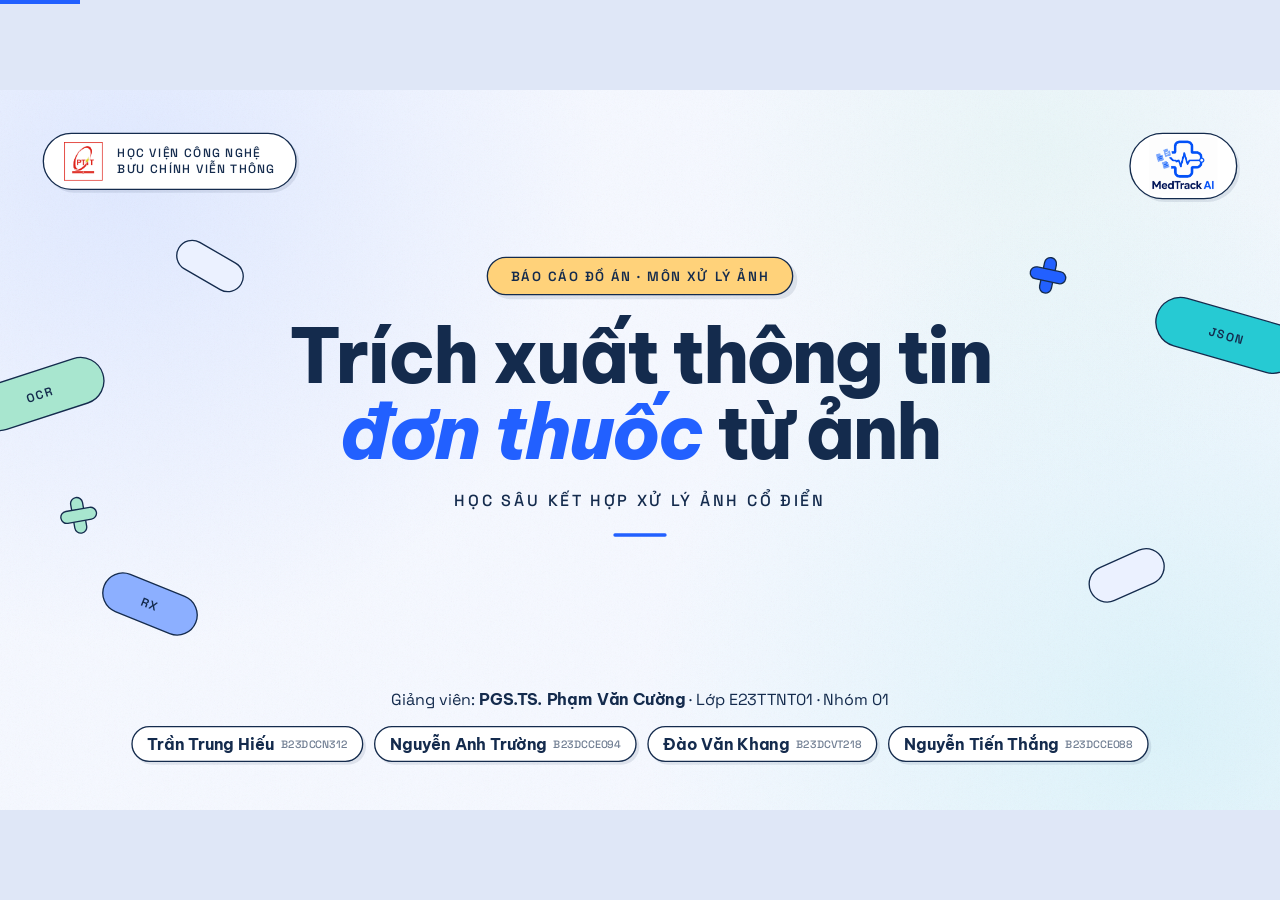
<file: slides/index.html>
<!doctype html>
<html lang="vi">
<head>
<meta charset="utf-8">
<meta name="viewport" content="width=device-width, initial-scale=1">
<title>Trích xuất thông tin đơn thuốc từ ảnh</title>
<!--
  CÁCH DÙNG (Chrome / Edge):
    →  Space  PageDown  cuộn chuột  vuốt : slide sau        ←  PageUp : slide trước
    Home / End : slide đầu / cuối        F : toàn màn hình
    N : bật/tắt ghi chú người nói       E : chế độ sửa chữ (Ctrl+S tải file HTML đã sửa)
  XUẤT PDF: Ctrl+P → Lưu thành PDF, Khổ giấy: tùy chỉnh 1920×1080 hoặc A4 ngang, Lề: Không, bật "Đồ họa nền".
  ĐỔI MÀU: sửa biến trong :root.   ĐỔI FONT: font nhúng sẵn trong fonts/ (chạy được khi không có mạng).
  Phong cách: MedTrack Capsule (figure/FRAME.md). Số liệu: report/latex/result/ (176 ảnh kiểm tra).
-->
<link rel="stylesheet" href="fonts/fonts.css">
<style>
/* ===========================================
   THEME — MedTrack Capsule (figure/FRAME.md)
   Change these to change the whole look.
   =========================================== */
:root{
  --stage-bg:#dfe7f7;           /* letterbox around the stage */
  --slide-bg:#F5F8FF;           /* canvas: hospital-clean blue-white */
  --ink:#142B4D;                /* navy: all type + 2px outlines */
  --white:#FFFFFF;
  --blue:#2260FF;               /* lead accent: stat numerals, key bars */
  --teal:#26CAD3; --dteal:#008588; --mint:#A8E6CF;
  --sky:#8CAFFF; --ice:#EBF1FF;
  --amber:#FFD27A;              /* single warm note per slide */
  --peach:#FFB4A2;
  --muted:#5b6b85;
  --shadow:rgba(20,43,77,.10);
  --line:2px solid var(--ink);
  --f-display:'Be Vietnam Pro',sans-serif;
  --f-body:'Space Grotesk',sans-serif;
  --f-mono:'JetBrains Mono',monospace;
  --pad:120px;
  --ease:cubic-bezier(.16,1,.3,1);
}

/* ===========================================
   BASE
   =========================================== */
*{margin:0;padding:0;box-sizing:border-box}

/* --- viewport-base.css (frontend-slides, mandatory) --- */
html,body{width:100%;height:100%;margin:0;overflow:hidden;background:var(--stage-bg,#000)}
.deck-viewport{position:fixed;inset:0;overflow:hidden;background:var(--stage-bg,#000)}
.deck-stage{position:absolute;left:0;top:0;width:1920px;height:1080px;overflow:hidden;transform-origin:0 0;background:var(--slide-bg,#fff)}
.slide{position:absolute;inset:0;width:1920px;height:1080px;overflow:hidden;display:block;visibility:hidden;opacity:0;pointer-events:none;background:var(--slide-bg,#fff)}
.slide.active,.slide.visible{visibility:visible;opacity:1;pointer-events:auto;z-index:1}
img,video,canvas,svg{max-width:100%;max-height:100%}
.deck-controls{position:fixed;left:50%;bottom:22px;transform:translateX(-50%);z-index:1000}
@media print{
  html,body{width:1920px;height:auto;overflow:visible;background:#fff}
  .deck-viewport{position:static;overflow:visible;background:#fff}
  .deck-stage{position:static;width:auto;height:auto;transform:none!important;background:none}
  .slide{position:relative;display:block!important;visibility:visible!important;opacity:1!important;pointer-events:auto!important;width:1920px;height:1080px;break-after:page;page-break-after:always}
  .slide:last-child{break-after:auto;page-break-after:auto}
  .deck-controls{display:none!important}
}
@media (prefers-reduced-motion:reduce){*,*::before,*::after{animation-duration:.01ms!important;transition-duration:.2s!important}}
/* --- end viewport-base.css --- */

body{font-family:var(--f-body);color:var(--ink);-webkit-font-smoothing:antialiased}
b,strong{font-weight:700}

/* ===========================================
   ATMOSPHERE — glows + grain on every slide
   =========================================== */
.slide::before{content:"";position:absolute;inset:0;pointer-events:none;background:
  radial-gradient(circle at 10% 12%,rgba(34,96,255,.10),transparent 36%),
  radial-gradient(circle at 92% 88%,rgba(38,202,211,.12),transparent 40%),
  radial-gradient(circle at 82% 8%,rgba(168,230,207,.16),transparent 28%)}
.slide::after{content:"";position:absolute;inset:0;pointer-events:none;opacity:.045;background-image:url("data:image/svg+xml,%3Csvg xmlns='http://www.w3.org/2000/svg' width='160' height='160'%3E%3Cfilter id='n'%3E%3CfeTurbulence baseFrequency='.9' numOctaves='2' stitchTiles='stitch'/%3E%3C/filter%3E%3Crect width='100%25' height='100%25' filter='url(%23n)'/%3E%3C/svg%3E")}
.slide>*{z-index:1}

/* ===========================================
   SLIDE HEADER + CHROME (content slides)
   =========================================== */
.head{position:absolute;left:var(--pad);right:var(--pad);top:76px}
.tag{display:inline-flex;align-items:center;gap:12px;padding:10px 24px;border:var(--line);border-radius:9999px;background:var(--ice);font:600 18px var(--f-body);letter-spacing:.14em;text-transform:uppercase}
.tag .n{font-family:var(--f-display);font-weight:800;letter-spacing:0}
h2{margin-top:22px;font:700 68px/1.06 var(--f-display);letter-spacing:-.02em}
.lead{margin-top:18px;font:400 30px/1.4 var(--f-body);color:var(--muted);max-width:1500px}
.foot{position:absolute;left:var(--pad);right:var(--pad);bottom:40px;display:flex;justify-content:space-between;align-items:center;font:500 16px var(--f-body);letter-spacing:.12em;text-transform:uppercase;color:var(--muted)}
.foot .pg{font-family:var(--f-display);font-weight:700;letter-spacing:0;font-size:20px;color:var(--ink)}
.foot .src{text-transform:none;letter-spacing:.02em}

/* ===========================================
   COMPONENTS — every container is a pill
   =========================================== */
.card{position:absolute;background:var(--white);border:var(--line);border-radius:32px;box-shadow:8px 8px 0 var(--shadow);padding:36px 40px}
.card h3{font:700 36px/1.15 var(--f-display);letter-spacing:-.01em}
.card .k{display:inline-block;margin-bottom:16px;padding:6px 16px;border:var(--line);border-radius:9999px;font:600 15px var(--f-body);letter-spacing:.12em;text-transform:uppercase}
.card ul{list-style:none;margin-top:20px}
.card li{position:relative;padding-left:30px;font:400 27px/1.42 var(--f-body);margin-top:10px}
.card li::before{content:"";position:absolute;left:0;top:15px;width:14px;height:8px;border-radius:9999px;background:var(--blue)}
.card p{font:400 27px/1.45 var(--f-body);margin-top:14px}
.icon{display:inline-flex;align-items:center;justify-content:center;width:60px;height:60px;border:var(--line);border-radius:50%;font:800 26px var(--f-display);margin-right:18px;vertical-align:middle;flex:none}
.chip{display:inline-flex;align-items:center;gap:10px;padding:10px 22px;border:var(--line);border-radius:9999px;background:var(--white);font:500 24px var(--f-body);white-space:nowrap}
.stat{position:absolute;background:var(--white);border:var(--line);border-radius:32px;box-shadow:6px 6px 0 var(--shadow);padding:36px 40px 34px}
.stat .v{font:800 92px/1 var(--f-display);letter-spacing:-.03em;color:var(--blue)}
.stat .bar{width:40px;height:6px;border-radius:9999px;background:var(--blue);margin:22px 0 18px}
.stat .l{font:500 26px/1.35 var(--f-body)}
.stat .s{margin-top:12px;font:400 18px/1.4 var(--f-body);color:var(--muted)}
.frame{position:absolute;background:var(--white);border:var(--line);border-radius:32px;box-shadow:12px 12px 0 var(--shadow);overflow:hidden}
.frame img{display:block}
.mono{font-family:var(--f-mono)}
.hl{display:inline-block;padding:2px 18px 4px;margin:0 4px;border:var(--line);border-radius:9999px;background:var(--mint);line-height:1.2}

/* bars: pill-shaped track + fill */
.track{position:relative;height:40px;border:var(--line);border-radius:9999px;background:var(--slide-bg);overflow:hidden}
.fill{position:absolute;left:0;top:0;bottom:0;width:0;border-right:var(--line);border-radius:9999px;background:var(--c,var(--sky));transition:width 1s var(--ease) .3s}
.slide.visible .fill{width:var(--w)}
.mark{position:absolute;top:-2px;bottom:-2px;width:0;border-left:3px dashed var(--ink);left:var(--m)}
.brow{display:grid;align-items:center;gap:24px}
.brow .nm{font:500 25px/1.25 var(--f-body)}
.brow .val{font:800 34px var(--f-display);letter-spacing:-.02em;text-align:right}

/* floating decorative pills (cover + closing only, flat, no shadow) */
.fp{position:absolute;border:var(--line);border-radius:9999px;font:600 18px var(--f-body);letter-spacing:.12em;display:flex;align-items:center;justify-content:center;transform:rotate(var(--rot,0))}
.cross{position:absolute;width:56px;height:56px;transform:rotate(var(--rot,0))}
.cross::before,.cross::after{content:"";position:absolute;background:var(--c);border:var(--line);border-radius:9999px}
.cross::before{left:18px;top:0;width:16px;height:52px}.cross::after{top:18px;left:0;height:16px;width:52px}

/* ===========================================
   ANIMATION — reveal on .visible, staggered
   =========================================== */
.reveal{opacity:0;transform:translateY(24px);transition:opacity .6s var(--ease),transform .6s var(--ease)}
.slide.visible .reveal{opacity:1;transform:none}
.slide.visible .reveal.d1{transition-delay:.08s}.slide.visible .reveal.d2{transition-delay:.18s}
.slide.visible .reveal.d3{transition-delay:.28s}.slide.visible .reveal.d4{transition-delay:.38s}
.slide.visible .reveal.d5{transition-delay:.48s}.slide.visible .reveal.d6{transition-delay:.58s}
.pop{opacity:0;transform:rotate(var(--rot,0)) scale(.6);transition:opacity .5s,transform .6s cubic-bezier(.3,1.4,.5,1)}
.slide.visible .pop{opacity:1;transform:rotate(var(--rot,0)) scale(1);transition-delay:.3s}
@page{size:1920px 1080px;margin:0}
@media print{html,body{-webkit-print-color-adjust:exact;print-color-adjust:exact}.slide::before{z-index:0}.slide::after{display:none}}
@media print{.reveal,.pop{opacity:1!important;transform:rotate(var(--rot,0))!important}.fill{width:var(--w)!important;transition:none}}

/* ===========================================
   SPEAKER NOTES, PROGRESS, EDIT (outside stage)
   =========================================== */
aside.notes{display:none}
.progress{position:fixed;left:0;top:0;height:4px;background:var(--blue);z-index:1001;transition:width .4s var(--ease)}
.notes-panel{position:fixed;left:24px;right:24px;bottom:24px;max-height:38vh;overflow:auto;z-index:1002;display:none;padding:22px 28px;border:var(--line);border-radius:24px;background:rgba(255,255,255,.97);box-shadow:6px 6px 0 var(--shadow);font:400 19px/1.55 var(--f-body);color:var(--ink)}
.notes-panel.show{display:block}
.notes-panel .t{font:600 13px var(--f-body);letter-spacing:.14em;text-transform:uppercase;color:var(--muted);margin-bottom:8px}
.edit-hotzone{position:fixed;top:0;left:0;width:80px;height:80px;z-index:10000;cursor:pointer}
.edit-toggle{position:fixed;top:16px;left:16px;z-index:10001;padding:10px 18px;border:var(--line);border-radius:9999px;background:var(--amber);font:600 15px var(--f-body);cursor:pointer;opacity:0;pointer-events:none;transition:opacity .3s}
.edit-toggle.show,.edit-toggle.active{opacity:1;pointer-events:auto}
[contenteditable="true"]{outline:2px dashed rgba(34,96,255,.5);outline-offset:4px}
@media print{.progress,.notes-panel,.edit-hotzone,.edit-toggle{display:none!important}}
</style>
</head>
<body>
<div class="deck-viewport">
<main class="deck-stage" id="deckStage">

<!-- ============================================================
     01 · COVER
     ============================================================ -->
<section class="slide" data-title="Bìa">
  <div class="fp pop" style="left:-40px;top:420px;width:200px;height:72px;background:var(--mint);--rot:-18deg">OCR</div>
  <div class="fp pop" style="left:150px;top:740px;width:150px;height:62px;background:var(--sky);--rot:22deg">RX</div>
  <div class="fp pop" style="right:-30px;top:330px;width:220px;height:76px;background:var(--teal);--rot:16deg">JSON</div>
  <div class="fp pop" style="right:170px;top:700px;width:120px;height:56px;background:var(--ice);--rot:-24deg"></div>
  <div class="fp pop" style="left:260px;top:240px;width:110px;height:48px;background:var(--ice);--rot:30deg"></div>
  <div class="cross pop" style="--c:var(--blue);right:320px;top:250px;--rot:12deg"></div>
  <div class="cross pop" style="--c:var(--mint);left:90px;top:610px;--rot:-10deg"></div>

  <div class="reveal d1" style="position:absolute;left:64px;top:64px;display:flex;align-items:center;gap:22px;padding:12px 30px;border:var(--line);border-radius:9999px;background:#fff;box-shadow:4px 4px 0 var(--shadow)">
    <img src="img/logo_ptit.png" alt="PTIT" style="height:58px">
    <span style="font:500 18px/1.35 var(--f-body);letter-spacing:.1em;text-transform:uppercase">Học viện Công nghệ<br>Bưu chính Viễn thông</span>
  </div>
  <div class="reveal d1" style="position:absolute;right:64px;top:64px;padding:6px 28px;border:var(--line);border-radius:9999px;background:#fff;box-shadow:4px 4px 0 var(--shadow)">
    <img src="img/logo_medtrack.png" alt="MedTrack AI" style="height:84px;display:block">
  </div>

  <div style="position:absolute;left:0;right:0;top:250px;text-align:center">
    <div class="reveal d2"><span class="tag" style="background:var(--amber);box-shadow:6px 6px 0 var(--shadow);padding:14px 34px;font-size:20px">Báo cáo đồ án · Môn Xử lý ảnh</span></div>
    <h1 class="reveal d3" style="margin:34px auto 0;font:800 112px/1.02 var(--f-display);letter-spacing:-.03em">Trích xuất thông tin<br><em style="font-style:italic;color:var(--blue)">đơn thuốc</em> từ ảnh</h1>
    <div class="reveal d4" style="margin-top:30px;font:500 24px var(--f-body);letter-spacing:.18em;text-transform:uppercase">Học sâu kết hợp xử lý ảnh cổ điển</div>
    <div class="reveal d4" style="width:80px;height:5px;border-radius:9999px;background:var(--blue);margin:34px auto 0"></div>
  </div>

  <div class="reveal d5" style="position:absolute;left:0;right:0;bottom:150px;text-align:center;font-size:24px">Giảng viên: <b style="font-family:var(--f-display)">PGS.TS. Phạm Văn Cường</b> · Lớp E23TTNT01 · Nhóm 01</div>
  <div class="reveal d6" style="position:absolute;left:0;right:0;bottom:72px;display:flex;justify-content:center;gap:16px">
    <span class="chip" style="box-shadow:4px 4px 0 var(--shadow)"><b style="font-family:var(--f-display)">Trần Trung Hiếu</b><span style="font-size:16px;opacity:.6">B23DCCN312</span></span>
    <span class="chip" style="box-shadow:4px 4px 0 var(--shadow)"><b style="font-family:var(--f-display)">Nguyễn Anh Trường</b><span style="font-size:16px;opacity:.6">B23DCCE094</span></span>
    <span class="chip" style="box-shadow:4px 4px 0 var(--shadow)"><b style="font-family:var(--f-display)">Đào Văn Khang</b><span style="font-size:16px;opacity:.6">B23DCVT218</span></span>
    <span class="chip" style="box-shadow:4px 4px 0 var(--shadow)"><b style="font-family:var(--f-display)">Nguyễn Tiến Thắng</b><span style="font-size:16px;opacity:.6">B23DCCE088</span></span>
  </div>
  <aside class="notes">Kính chào thầy cô và các bạn. Nhóm 01 xin trình bày đồ án "Trích xuất thông tin đơn thuốc từ ảnh bằng học sâu kết hợp xử lý ảnh cổ điển", thuộc lựa chọn 2 — dự án xử lý ảnh thực tế. Nhóm gồm bốn thành viên, mỗi người phụ trách một bước của pipeline.</aside>
</section>

<!-- ============================================================
     02 · BỐI CẢNH VÀ ĐỘNG CƠ — stat grid
     ============================================================ -->
<section class="slide" data-title="Bối cảnh và động cơ">
  <div class="head">
    <span class="tag reveal"><span class="n">01</span> Đặt vấn đề</span>
    <h2 class="reveal d1">Bối cảnh và động cơ</h2>
    <p class="lead reveal d2">Đơn thuốc giấy là nguồn thông tin dùng thuốc đầy đủ nhất mà người bệnh có, nhưng nằm rời rạc và khó tra cứu.</p>
  </div>
  <div class="stat reveal d2" style="left:120px;top:390px;width:540px;height:330px"><div class="v">14,2 tr</div><div class="bar"></div><div class="l">người Việt Nam từ 60 tuổi trở lên</div><div class="s">Điều tra dân số giữa kỳ 2024</div></div>
  <div class="stat reveal d3" style="left:690px;top:390px;width:540px;height:330px"><div class="v" style="color:var(--dteal)">26,2%</div><div class="bar" style="background:var(--dteal)"></div><div class="l">người 18–69 tuổi bị tăng huyết áp</div><div class="s">Điều tra STEPS 2021</div></div>
  <div class="stat reveal d4" style="left:1260px;top:390px;width:540px;height:330px"><div class="v">41,6%</div><div class="bar"></div><div class="l">bệnh nhân tăng huyết áp quên uống thuốc trong 2 tuần</div><div class="s">BV Quân y 354, 2023 (n = 380)</div></div>
  <div class="reveal d5" style="position:absolute;left:120px;right:120px;top:790px;display:flex;align-items:center;gap:16px;flex-wrap:nowrap">
    <span class="chip" style="background:var(--ice)">Chụp đơn</span><span style="font-size:30px">→</span>
    <span class="chip" style="background:var(--amber);font-weight:700;box-shadow:4px 4px 0 var(--shadow)">Đọc ảnh thành dữ liệu có cấu trúc</span><span style="font-size:30px">→</span>
    <span class="chip" style="background:var(--ice)">Người dùng xác nhận</span><span style="font-size:30px">→</span>
    <span class="chip" style="background:var(--ice)">Lịch uống thuốc, hồ sơ khám</span>
  </div>
  <div class="reveal d6" style="position:absolute;left:120px;top:874px;font:400 24px var(--f-body);color:var(--muted)">Định hướng ứng dụng MedTrack AI · <b style="color:var(--ink)">Phạm vi đồ án: khâu đọc ảnh đơn thuốc</b></div>
  <div class="foot"><span>Trích xuất thông tin đơn thuốc từ ảnh · Nhóm 01</span><span class="pg">02 / 16</span></div>
  <aside class="notes">Việt Nam có khoảng 14,2 triệu người từ 60 tuổi; 26,2% người 18–69 tuổi bị tăng huyết áp; và trong một nghiên cứu, 41,6% bệnh nhân tăng huyết áp quên thuốc trong hai tuần. Hồ sơ bệnh án chưa được tập trung, nên tờ đơn giấy vẫn là nguồn đầy đủ nhất. Nhóm hướng tới ứng dụng MedTrack AI; trong môn học, đồ án chỉ làm khâu lõi: đọc ảnh đơn thuốc thành dữ liệu có cấu trúc.</aside>
</section>

<!-- ============================================================
     03 · PHÁT BIỂU BÀI TOÁN — image → JSON + 3 challenges
     ============================================================ -->
<section class="slide" data-title="Phát biểu bài toán">
  <div class="head">
    <span class="tag reveal"><span class="n">01</span> Đặt vấn đề</span>
    <h2 class="reveal d1">Phát biểu bài toán</h2>
  </div>
  <div class="frame reveal d2" style="left:120px;top:250px;width:520px;height:732px"><img src="img/rx_test_VAIPE_P_TRAIN_139.png" alt="Ảnh đơn thuốc đầu vào" style="width:516px;height:auto"></div>
  <div class="reveal d2" style="position:absolute;left:120px;top:224px;z-index:2"><span class="chip" style="background:var(--amber);font-size:18px;letter-spacing:.12em;text-transform:uppercase;font-weight:600;padding:6px 16px">Đầu vào · ảnh đơn thuốc</span></div>
  <div class="reveal d3" style="position:absolute;left:668px;top:560px;font:700 64px var(--f-display);color:var(--blue)">→</div>
  <div class="card reveal d3" style="left:760px;top:250px;width:1040px;height:370px;padding:30px 40px">
    <span class="k" style="background:var(--mint)">Đầu ra · JSON</span>
    <pre class="mono" style="font-size:23px;line-height:1.5;white-space:pre">{ <span style="color:var(--blue)">"items"</span>: [
    { <span style="color:var(--blue)">"name"</span>: "CEFADROXIL 0,5g",  <span style="color:var(--blue)">"quantity"</span>: 28,  <span style="color:var(--blue)">"unit"</span>: "Viên",
      <span style="color:var(--blue)">"usage"</span>: ["Sáng 2 Viên", "Tối 2 Viên"] },
    … 4 khoản thuốc nữa ],
  <span style="color:var(--blue)">"diagnose"</span>: "J20 - Viêm phế quản cấp",
  <span style="color:var(--blue)">"date"</span>: "27/04/2018" }</pre>
  </div>
  <div class="reveal d4" style="position:absolute;left:760px;top:662px;font:600 18px var(--f-body);letter-spacing:.14em;text-transform:uppercase;color:var(--muted)">Ba thách thức chính</div>
  <div class="card reveal d4" style="left:760px;top:702px;width:330px;height:280px;padding:26px 28px"><span class="icon" style="background:var(--sky);width:48px;height:48px;font-size:22px">1</span><p style="margin-top:14px;font-size:24px;line-height:1.35">Chữ nhỏ (cao 20–32 px); sai một chữ số dẫn đến <b>khác hàm lượng</b></p></div>
  <div class="card reveal d5" style="left:1115px;top:702px;width:330px;height:280px;padding:26px 28px"><span class="icon" style="background:var(--mint);width:48px;height:48px;font-size:22px">2</span><p style="margin-top:14px;font-size:24px;line-height:1.35">Các trường của một khoản thuốc <b>nằm rời nhau</b></p></div>
  <div class="card reveal d6" style="left:1470px;top:702px;width:330px;height:280px;padding:26px 28px"><span class="icon" style="background:var(--teal);width:48px;height:48px;font-size:22px">3</span><p style="margin-top:14px;font-size:24px;line-height:1.35">Ảnh chụp <b>nghiêng, mờ, đổ bóng</b>, nén JPEG mạnh</p></div>
  <div class="foot"><span>Trích xuất thông tin đơn thuốc từ ảnh · Nhóm 01</span><span class="pg">03 / 16</span></div>
  <aside class="notes">Đầu vào là một ảnh đơn thuốc; đầu ra là bản ghi JSON gồm danh sách khoản thuốc, chẩn đoán và ngày kê đơn. Ví dụ bên phải là đầu ra thật của hệ thống trên ảnh này. Ba khó khăn: chữ nhỏ và nhiều thuốc chỉ khác hàm lượng, như CEPHALEXIN 250MG và CEPHALEXIN PMP 500; các trường của một khoản nằm rời nhau; và ảnh chụp thật có thể nghiêng, mờ, đổ bóng.</aside>
</section>

<!-- ============================================================
     04 · DỮ LIỆU — stat grid + class share bar
     ============================================================ -->
<section class="slide" data-title="Dữ liệu">
  <div class="head">
    <span class="tag reveal"><span class="n">02</span> Dữ liệu</span>
    <h2 class="reveal d1">Dữ liệu: bộ VAIPE và phân chia tập</h2>
  </div>
  <div class="stat reveal d2" style="left:120px;top:270px;width:520px;height:290px"><div class="v">1.172</div><div class="bar"></div><div class="l">ảnh đơn thuốc BHYT in máy, có nhãn vùng chữ</div></div>
  <div class="stat reveal d3" style="left:680px;top:270px;width:660px;height:290px"><div class="v" style="color:var(--dteal);font-size:72px;padding-top:10px;padding-bottom:10px">820 · 176 · 176</div><div class="bar" style="background:var(--dteal)"></div><div class="l">huấn luyện · kiểm định · kiểm tra</div></div>
  <div class="stat reveal d4" style="left:1380px;top:270px;width:420px;height:290px"><div class="v">6</div><div class="bar"></div><div class="l">lớp vùng chữ</div></div>
  <div class="reveal d5" style="position:absolute;left:120px;right:120px;top:610px">
    <div style="display:flex;justify-content:space-between;font:600 18px var(--f-body);letter-spacing:.14em;text-transform:uppercase;color:var(--muted);margin-bottom:14px"><span>Tỉ lệ 41.180 vùng chữ theo lớp</span><span>trung vị chiều cao chữ 20–32 px</span></div>
    <div style="display:flex;height:64px;border:var(--line);border-radius:9999px;overflow:hidden;background:#fff">
      <div style="width:6.9%;background:var(--blue);border-right:var(--line)"></div>
      <div style="width:6.9%;background:var(--teal);border-right:var(--line)"></div>
      <div style="width:9.7%;background:var(--sky);border-right:var(--line)"></div>
      <div style="width:4.0%;background:var(--amber);border-right:var(--line)"></div>
      <div style="width:2.8%;background:var(--peach);border-right:var(--line)"></div>
      <div style="flex:1;background:var(--ice)"></div>
    </div>
    <div style="display:flex;gap:14px;margin-top:20px;flex-wrap:wrap">
      <span class="chip" style="font-size:21px"><i style="width:18px;height:18px;border-radius:50%;border:var(--line);background:var(--blue)"></i>Tên thuốc 6,9%</span>
      <span class="chip" style="font-size:21px"><i style="width:18px;height:18px;border-radius:50%;border:var(--line);background:var(--teal)"></i>Số lượng 6,9%</span>
      <span class="chip" style="font-size:21px"><i style="width:18px;height:18px;border-radius:50%;border:var(--line);background:var(--sky)"></i>Cách dùng 9,7%</span>
      <span class="chip" style="font-size:21px"><i style="width:18px;height:18px;border-radius:50%;border:var(--line);background:var(--amber)"></i>Chẩn đoán 4,0%</span>
      <span class="chip" style="font-size:21px"><i style="width:18px;height:18px;border-radius:50%;border:var(--line);background:var(--peach)"></i>Ngày 2,8%</span>
      <span class="chip" style="font-size:21px"><i style="width:18px;height:18px;border-radius:50%;border:var(--line);background:var(--ice)"></i>Khác 69,6%</span>
    </div>
  </div>
  <div class="reveal d6" style="position:absolute;left:120px;right:120px;top:880px;display:flex;gap:16px">
    <span class="chip" style="background:var(--ice)">Chia theo bệnh nhân (Jaccard ≥ 0,85), tránh rò rỉ dữ liệu</span>
    <span class="chip" style="background:var(--ice)">Tập kiểm tra chỉ chạy một lần (Ch. 8)</span>
    <span class="chip" style="background:var(--ice)">Ảnh suy giảm hai mức (nhẹ, nặng) để đo độ bền</span>
  </div>
  <div class="foot"><span>Trích xuất thông tin đơn thuốc từ ảnh · Nhóm 01</span><span class="pg">04 / 16</span></div>
  <aside class="notes">Nhóm dùng phần đơn thuốc của bộ VAIPE, gồm 1.172 ảnh có nhãn, chia lại 820/176/176. Ảnh của cùng một bệnh nhân luôn nằm trong cùng một tập để tránh rò rỉ. Mỗi vùng chữ thuộc một trong sáu lớp, gần 70% là lớp "khác". Tham số chọn trên tập kiểm định; tập kiểm tra chỉ chạy một lần. Để đo độ bền, ảnh kiểm tra được làm suy giảm thành hai mức nhẹ và nặng.</aside>
</section>

<!-- ============================================================
     05 · TỔNG QUAN PHƯƠNG PHÁP — pipeline nodes
     ============================================================ -->
<section class="slide" data-title="Tổng quan phương pháp">
  <div class="head">
    <span class="tag reveal"><span class="n">03</span> Phương pháp</span>
    <h2 class="reveal d1">Tổng quan phương pháp</h2>
    <p class="lead reveal d2">Chuỗi xử lý (pipeline) gồm bốn bước nối tiếp; mỗi bước có phương pháp đối chứng và độ đo riêng.</p>
  </div>
  <!-- stage labels from the course pipeline template -->
  <div class="reveal d2" style="position:absolute;left:298px;top:372px;width:1324px;display:grid;grid-template-columns:repeat(4,1fr);gap:28px;text-align:center;font:600 17px var(--f-body);letter-spacing:.14em;text-transform:uppercase;color:var(--muted)">
    <span>Tiền xử lý</span><span>Xử lý chính</span><span>Xử lý chính</span><span>Hậu xử lý</span>
  </div>
  <div class="reveal d3" style="position:absolute;left:120px;top:410px;width:1680px;display:grid;grid-template-columns:150px repeat(4,1fr) 150px;gap:28px;align-items:stretch">
    <div class="chip" style="justify-content:center;border-radius:32px;font-weight:600;background:var(--ice)">Ảnh</div>
    <div class="card" style="position:relative;padding:28px 26px;border-radius:32px"><h3 style="font-size:31px;min-height:72px">Tiền xử lý ảnh (tùy chọn)</h3><p style="font-size:23px;margin-top:10px">5 bước cổ điển</p><span class="chip" style="margin-top:16px;font-size:18px;background:var(--mint)">Ch. 2 · 3 · 5 · 7</span></div>
    <div class="card" style="position:relative;padding:28px 26px;border-radius:32px"><h3 style="font-size:31px;min-height:72px">Phát hiện vùng chữ</h3><p style="font-size:23px;margin-top:10px">YOLOv8s, 6 lớp</p><span class="chip" style="margin-top:16px;font-size:18px;background:var(--sky)">Học sâu</span></div>
    <div class="card" style="position:relative;padding:28px 26px;border-radius:32px"><h3 style="font-size:31px;min-height:72px">Nhận dạng chữ</h3><p style="font-size:23px;margin-top:10px">VietOCR tinh chỉnh</p><span class="chip" style="margin-top:16px;font-size:18px;background:var(--sky)">Học sâu</span></div>
    <div class="card" style="position:relative;padding:28px 26px;border-radius:32px;background:var(--amber)"><h3 style="font-size:31px;min-height:72px">Ghép khoản thuốc</h3><p style="font-size:23px;margin-top:10px">Luật vị trí + từ điển</p><span class="chip" style="margin-top:16px;font-size:18px">Luật</span></div>
    <div class="chip" style="justify-content:center;border-radius:32px;font-weight:600;background:var(--mint)">JSON</div>
  </div>
  <!-- baselines per step -->
  <div class="reveal d4" style="position:absolute;left:298px;top:700px;width:1324px;display:grid;grid-template-columns:repeat(4,1fr);gap:28px">
    <div style="font:400 22px/1.4 var(--f-body)"><b style="font:600 15px var(--f-body);letter-spacing:.14em;text-transform:uppercase;color:var(--muted)">Đối chứng</b><br>Tắt toàn bộ tiền xử lý</div>
    <div style="font:400 22px/1.4 var(--f-body)"><b style="font:600 15px var(--f-body);letter-spacing:.14em;text-transform:uppercase;color:var(--muted)">Đối chứng</b><br>Hình thái học (Sauvola + phép giãn)</div>
    <div style="font:400 22px/1.4 var(--f-body)"><b style="font:600 15px var(--f-body);letter-spacing:.14em;text-transform:uppercase;color:var(--muted)">Đối chứng</b><br>VietOCR gốc, Tesseract 5</div>
    <div style="font:400 22px/1.4 var(--f-body)"><b style="font:600 15px var(--f-body);letter-spacing:.14em;text-transform:uppercase;color:var(--muted)">Đối chứng</b><br>Bỏ bước so khớp từ điển</div>
  </div>
  <div class="reveal d5" style="position:absolute;left:298px;top:850px;width:1324px;padding:20px 32px;border:2px dashed var(--ink);border-radius:9999px;text-align:center;font:500 25px var(--f-body);background:rgba(255,255,255,.6)">Đối chứng đầu-cuối: mô hình thị giác–ngôn ngữ <b>Qwen3.8-27B</b> (zero-shot) sinh JSON trực tiếp từ ảnh</div>
  <div class="foot"><span>Trích xuất thông tin đơn thuốc từ ảnh · Nhóm 01</span><span class="pg">05 / 16</span></div>
  <aside class="notes">Chuỗi xử lý gồm bốn bước theo khung của học phần. Tiền xử lý dùng kỹ thuật cổ điển chương 2, 3, 5, 7 và là bước tùy chọn; kết quả chính chạy trên ảnh gốc. Xử lý chính gồm YOLOv8s phát hiện và phân lớp vùng chữ, rồi VietOCR tinh chỉnh đọc chữ. Hậu xử lý ghép vùng thành khoản thuốc bằng luật vị trí và từ điển. Mỗi bước có đối chứng, và toàn bộ chuỗi được so với một VLM zero-shot sinh JSON trực tiếp từ ảnh.</aside>
</section>

<!-- ============================================================
     06 · TIỀN XỬ LÝ ẢNH — step strip (image titles cropped off)
     ============================================================ -->
<section class="slide" data-title="Tiền xử lý ảnh">
  <div class="head">
    <span class="tag reveal"><span class="n">03</span> Phương pháp</span>
    <h2 class="reveal d1">Tiền xử lý ảnh</h2>
    <p class="lead reveal d2">Năm phép biến đổi cổ điển áp dụng tuần tự; mỗi bước có thể bật hoặc tắt độc lập.</p>
  </div>
  <div class="frame reveal d2" style="left:120px;top:330px;width:1680px;height:456px">
    <div style="width:1676px;height:452px;overflow:hidden"><img src="img/a_steps.png" alt="Ảnh suy giảm nặng qua các bước tiền xử lý" style="width:1676px;max-width:none;max-height:none;margin-top:-62px"></div>
  </div>
  <div class="reveal d3" style="position:absolute;left:134px;top:812px;width:1652px;display:grid;grid-template-columns:repeat(5,1fr);gap:18px">
    <div class="card" style="position:relative;padding:20px 22px;border-radius:24px;background:var(--ice);box-shadow:none"><h3 style="font-size:24px">Ảnh suy giảm nặng</h3><p style="font-size:19px;margin-top:6px;color:var(--muted)">đầu vào minh họa</p></div>
    <div class="card" style="position:relative;padding:20px 22px;border-radius:24px"><h3 style="font-size:24px">Nắn phối cảnh</h3><p style="font-size:19px;margin-top:6px">Canny, tứ giác lớn nhất · <b>Ch. 5</b></p></div>
    <div class="card" style="position:relative;padding:20px 22px;border-radius:24px"><h3 style="font-size:24px">Chỉnh nghiêng</h3><p style="font-size:19px;margin-top:6px">lược đồ chiếu, ±10° · <b>Ch. 3, 5</b></p></div>
    <div class="card" style="position:relative;padding:20px 22px;border-radius:24px"><h3 style="font-size:24px">Khử bóng</h3><p style="font-size:19px;margin-top:6px">phép đóng 81×81, chia nền · <b>Ch. 2, 3, 7</b></p></div>
    <div class="card" style="position:relative;padding:20px 22px;border-radius:24px"><h3 style="font-size:24px">Khử nhiễu, CLAHE</h3><p style="font-size:19px;margin-top:6px">trung vị 3×3, CLAHE · <b>Ch. 3</b></p></div>
  </div>
  <div class="foot"><span>Trích xuất thông tin đơn thuốc từ ảnh · Nhóm 01</span><span class="pg">06 / 16</span></div>
  <aside class="notes">Hình là một ảnh suy giảm nặng qua các bước. Nắn phối cảnh dùng biên Canny để tìm tứ giác tờ giấy. Chỉnh nghiêng chọn góc làm cực đại phương sai lược đồ chiếu ngang, vì khi dòng chữ nằm ngang các hàng hoặc nhiều mực hoặc gần trống. Khử bóng ước lượng nền bằng phép đóng 81×81, lớn gấp 2,5–4 lần chiều cao chữ nên xóa nét chữ, rồi chia ảnh cho nền. Cuối cùng là lọc trung vị và CLAHE.</aside>
</section>

<!-- ============================================================
     07 · PHÁT HIỆN VÙNG CHỮ — pillar cards
     ============================================================ -->
<section class="slide" data-title="Phát hiện vùng chữ">
  <div class="head">
    <span class="tag reveal"><span class="n">03</span> Phương pháp</span>
    <h2 class="reveal d1">Phát hiện vùng chữ: YOLOv8s và đối chứng hình thái học</h2>
  </div>
  <div class="card reveal d2" style="left:120px;top:350px;width:820px;height:500px">
    <span class="k" style="background:var(--sky)">Phương pháp chính</span>
    <h3>YOLOv8s: phát hiện và phân loại 6 lớp vùng chữ</h3>
    <ul>
      <li style="font-size:34px;margin-top:16px">Khởi tạo COCO, 50 epoch, 2 × T4</li>
      <li style="font-size:34px;margin-top:16px">Ảnh vào 1024 px giữ chữ nhỏ</li>
      <li style="font-size:34px;margin-top:16px">Tắt lật ngang; ghép khảm 0,5</li>
      <li style="font-size:34px;margin-top:16px">Ngưỡng tin cậy 0,443</li>
    </ul>
  </div>
  <div class="card reveal d3" style="left:980px;top:350px;width:820px;height:500px">
    <span class="k" style="background:var(--mint)">Đối chứng hình thái học · Ch. 5, 7</span>
    <h3>Nhị phân hóa, phép hình thái và vùng liên thông</h3>
    <ul>
      <li style="font-size:34px;margin-top:16px">Nhị phân hóa Sauvola</li>
      <li style="font-size:34px;margin-top:16px">Phép mở 2×2 khử nhiễu</li>
      <li style="font-size:34px;margin-top:16px">Phép giãn <b>2,5h × 0,2h</b> nối ký tự</li>
      <li style="font-size:34px;margin-top:16px">Vùng liên thông, <b>không phân lớp</b></li>
    </ul>
  </div>
  <div class="foot"><span>Trích xuất thông tin đơn thuốc từ ảnh · Nhóm 01</span><span class="pg">07 / 16</span></div>
  <aside class="notes">Phương pháp chính là YOLOv8s, vừa phát hiện vừa phân loại vùng chữ theo sáu lớp. Kích thước đầu vào giữ 1024 px vì chữ cao 20–32 px. Lật ngang làm ngược chữ nên được tắt. Đối chứng là bộ phát hiện hình thái học: nhị phân hóa Sauvola, phép mở loại nhiễu, rồi phép giãn với phần tử cấu trúc rộng 2,5h, cao 0,2h để nối ký tự thành cụm. Bộ này không phân lớp được.</aside>
</section>

<!-- ============================================================
     08 · NHẬN DẠNG CHỮ — main card + 3 baselines
     ============================================================ -->
<section class="slide" data-title="Nhận dạng chữ">
  <div class="head">
    <span class="tag reveal"><span class="n">03</span> Phương pháp</span>
    <h2 class="reveal d1">Nhận dạng chữ: tinh chỉnh VietOCR</h2>
  </div>
  <div class="card reveal d2" style="left:120px;top:320px;width:960px;height:470px">
    <span class="k" style="background:var(--sky)">Phương pháp chính</span>
    <h3>VietOCR <span class="mono" style="font-size:28px">vgg_transformer</span> tinh chỉnh trên VAIPE</h3>
    <div style="display:flex;align-items:center;gap:10px;margin-top:26px">
      <span class="chip" style="background:var(--ice);font-size:20px;padding:8px 16px">Vùng cắt, đệm 2 px</span><span style="font-size:22px">→</span>
      <span class="chip" style="background:var(--mint);font-size:20px;padding:8px 16px">VGG19-BN</span><span style="font-size:22px">→</span>
      <span class="chip" style="background:var(--teal);font-size:20px;padding:8px 16px">Transformer</span><span style="font-size:22px">→</span>
      <span class="chip" style="font-size:20px;padding:8px 16px">chuỗi ký tự có dấu</span>
    </div>
    <ul style="margin-top:22px">
      <li style="font-size:32px;margin-top:14px">20.000 vòng lặp, lô 32 ảnh</li>
      <li style="font-size:32px;margin-top:14px">Toàn bộ vùng chữ tập huấn luyện</li>
      <li style="font-size:32px;margin-top:14px">Rộng tối đa 1024 px cho dòng dài</li>
    </ul>
  </div>
  <div class="reveal d3" style="position:absolute;left:1120px;top:320px;font:600 18px var(--f-body);letter-spacing:.14em;text-transform:uppercase;color:var(--muted)">Đối chứng</div>
  <div class="card reveal d3" style="left:1120px;top:360px;width:680px;height:130px;padding:24px 32px"><h3 style="font-size:28px">VietOCR gốc</h3><p style="font-size:23px;margin-top:8px">Không tinh chỉnh</p></div>
  <div class="card reveal d4" style="left:1120px;top:510px;width:680px;height:130px;padding:24px 32px"><h3 style="font-size:28px">Tesseract xám</h3><p style="font-size:23px;margin-top:8px">Phóng 2× nội suy bậc ba · Ch. 2</p></div>
  <div class="card reveal d5" style="left:1120px;top:660px;width:680px;height:130px;padding:24px 32px"><h3 style="font-size:28px">Tesseract nhị phân</h3><p style="font-size:23px;margin-top:8px">Nhị phân hóa Sauvola · Ch. 5</p></div>
  <div class="foot"><span>Trích xuất thông tin đơn thuốc từ ảnh · Nhóm 01</span><span class="pg">08 / 16</span></div>
  <aside class="notes">Mỗi vùng chữ được cắt theo khung và đưa vào VietOCR: VGG19-BN trích đặc trưng, Transformer sinh từng ký tự có dấu. Nhóm tinh chỉnh từ trọng số công bố trên toàn bộ vùng chữ của tập huấn luyện. Chiều rộng tối đa nâng lên 1024 px vì với 512 px khoảng 5% vùng dài bị nén ngang và mất chữ. Ba đối chứng: VietOCR gốc, Tesseract trên ảnh xám phóng hai lần, và Tesseract trên ảnh nhị phân Sauvola.</aside>
</section>

<!-- ============================================================
     09 · HẬU XỬ LÝ — image + 4 rule steps
     ============================================================ -->
<section class="slide" data-title="Hậu xử lý">
  <div class="head">
    <span class="tag reveal"><span class="n">03</span> Phương pháp</span>
    <h2 class="reveal d1">Hậu xử lý: ghép khoản thuốc theo luật và từ điển</h2>
  </div>
  <div class="frame reveal d2" style="left:120px;top:250px;width:640px;height:734px"><img src="img/pipeline_example.png" alt="Vùng chữ được gom thành khoản thuốc" style="width:636px;height:auto"></div>
  <div class="reveal d3" style="position:absolute;left:820px;top:270px;width:980px;display:flex;flex-direction:column;gap:22px">
    <div class="card" style="position:relative;display:flex;align-items:flex-start;padding:26px 32px"><span class="icon" style="background:var(--sky)">1</span><div><h3 style="font-size:30px">Chọn lớp</h3><p style="font-size:23px;margin-top:6px">Theo YOLOv8s; xét lại bằng biểu thức chính quy khi tin cậy &lt; 0,5</p></div></div>
    <div class="card" style="position:relative;display:flex;align-items:flex-start;padding:26px 32px"><span class="icon" style="background:var(--amber)">2</span><div><h3 style="font-size:30px">Gom theo dải ngang</h3><p style="font-size:23px;margin-top:6px">Mỗi tên thuốc mở một dải tới tên kế tiếp</p></div></div>
    <div class="card" style="position:relative;display:flex;align-items:flex-start;padding:26px 32px"><span class="icon" style="background:var(--mint)">3</span><div><h3 style="font-size:30px">Chuẩn hóa</h3><p style="font-size:23px;margin-top:6px">Tách số lượng, đơn vị, cách dùng, ngày</p></div></div>
    <div class="card" style="position:relative;display:flex;align-items:flex-start;padding:26px 32px"><span class="icon" style="background:var(--teal)">4</span><div><h3 style="font-size:30px">So khớp từ điển 138 tên</h3><p style="font-size:23px;margin-top:6px">Levenshtein ≥ 90; không thay nếu đổi hàm lượng</p></div></div>
  </div>
  <div class="foot"><span>Trích xuất thông tin đơn thuốc từ ảnh · Nhóm 01</span><span class="pg">09 / 16</span></div>
  <aside class="notes">Hậu xử lý gồm bốn bước. Lớp lấy từ YOLOv8s, chỉ xét lại bằng biểu thức chính quy khi lớp là "khác" hoặc độ tin cậy thấp. Trong hình, mỗi tên thuốc mở một dải ngang tới tên kế tiếp; số lượng và cách dùng trong dải thuộc khoản đó. Tên thuốc được so khớp với từ điển 138 tên; nhóm không thay khi hai ứng viên sát nhau mà khác dãy số, hoặc khi liều đọc được không có ở ứng viên. Chỉ 2/443 khoản kiểm tra nằm ngoài từ điển.</aside>
</section>

<!-- ============================================================
     10 · THIẾT LẬP THỰC NGHIỆM VÀ ĐỘ ĐO — pillar cards
     ============================================================ -->
<section class="slide" data-title="Thiết lập thực nghiệm">
  <div class="head">
    <span class="tag reveal"><span class="n">04</span> Thực nghiệm</span>
    <h2 class="reveal d1">Thiết lập thực nghiệm và độ đo</h2>
  </div>
  <div class="reveal d2" style="position:absolute;left:120px;right:120px;top:250px;display:flex;gap:16px">
    <span class="chip" style="background:var(--ice)">176 ảnh kiểm tra</span>
    <span class="chip" style="background:var(--ice)">Huấn luyện: Kaggle T4</span>
    <span class="chip" style="background:var(--ice)">Suy luận: i7-12700H + RTX 3050</span>
    
  </div>
  <div class="card reveal d3" style="left:120px;top:370px;width:530px;height:420px">
    <span class="icon" style="background:var(--sky)">1</span><h3 style="display:inline;vertical-align:middle">Phát hiện</h3>
    <p class="mono" style="font-size:24px;margin-top:30px;padding:18px 22px;border:var(--line);border-radius:24px;background:var(--ice)">IoU ≥ 0,5<br>P = TP/(TP+FP)<br>R = TP/(TP+FN)<br>F1 = 2PR/(P+R)</p>
    <p style="font-size:23px">Cộng dồn trên toàn tập · Ch. 8</p>
  </div>
  <div class="card reveal d4" style="left:695px;top:370px;width:530px;height:420px">
    <span class="icon" style="background:var(--mint)">2</span><h3 style="display:inline;vertical-align:middle">Nhận dạng</h3>
    <p class="mono" style="font-size:24px;margin-top:30px;padding:18px 22px;border:var(--line);border-radius:24px;background:var(--ice)">CER = Σ d(ŝ, s) / Σ |s|<br>d: Levenshtein</p>
    <p style="font-size:23px">WER tính tương tự trên từ</p>
  </div>
  <div class="card reveal d5" style="left:1270px;top:370px;width:530px;height:420px;background:var(--amber)">
    <span class="icon" style="background:var(--white)">3</span><h3 style="display:inline;vertical-align:middle">Đầu-cuối</h3>
    <p style="font-size:26px;margin-top:30px"><b>F1 khoản thuốc</b>: một khoản khớp khi</p>
    <ul style="margin-top:6px"><li style="font-size:25px">CER tên ≤ 0,1</li><li style="font-size:25px">số lượng đúng</li></ul>
    <p style="font-size:23px">CI 95% bằng bootstrap</p>
  </div>
  <div class="foot"><span>Trích xuất thông tin đơn thuốc từ ảnh · Nhóm 01</span><span class="pg">10 / 16</span></div>
  <aside class="notes">Mọi số liệu tính trên 176 ảnh kiểm tra. Phát hiện: cặp khung có IoU từ 0,5 là dương tính đúng, P, R, F1 theo chương 8, cộng dồn toàn tập. Nhận dạng: tỉ lệ lỗi ký tự CER dựa trên khoảng cách Levenshtein. Độ đo chính là F1 khoản thuốc: một khoản khớp khi tên có CER không quá 0,1 và số lượng đúng, kèm khoảng tin cậy 95% bằng bootstrap.</aside>
</section>

<!-- ============================================================
     11 · KẾT QUẢ PHÁT HIỆN VÀ NHẬN DẠNG — pill bars
     ============================================================ -->
<section class="slide" data-title="Kết quả phát hiện và nhận dạng">
  <div class="head">
    <span class="tag reveal"><span class="n">05</span> Kết quả</span>
    <h2 class="reveal d1">Kết quả phát hiện và nhận dạng</h2>
  </div>
  <div class="card reveal d2" style="left:120px;top:250px;width:820px;height:520px">
    <span class="k" style="background:var(--sky)">Phát hiện vùng chữ · F1, IoU ≥ 0,5 ↑</span>
    <div class="brow" style="grid-template-columns:200px 1fr 130px;margin-top:34px"><span class="nm"><b>YOLOv8s</b></span><div class="track"><div class="fill" style="--w:99.3%;--c:var(--blue)"></div></div><span class="val" style="color:var(--blue)">0,993</span></div>
    <div class="brow" style="grid-template-columns:200px 1fr 130px;margin-top:26px"><span class="nm">Hình thái học</span><div class="track"><div class="fill" style="--w:81.8%;--c:var(--sky)"></div></div><span class="val">0,818</span></div>
    <div style="display:flex;gap:16px;margin-top:44px">
      <div style="flex:1;padding:20px 24px;border:var(--line);border-radius:24px;background:var(--ice)"><div style="font:800 44px var(--f-display);color:var(--blue)">30</div><div style="font-size:21px">vùng bị sót / 6.086 (YOLOv8s)</div></div>
      <div style="flex:1;padding:20px 24px;border:var(--line);border-radius:24px;background:var(--ice)"><div style="font:800 44px var(--f-display)">1.364</div><div style="font-size:21px">vùng bị sót (hình thái học), kèm 744 khung thừa</div></div>
    </div>
  </div>
  <div class="card reveal d3" style="left:980px;top:250px;width:820px;height:520px">
    <span class="k" style="background:var(--mint)">Nhận dạng chữ · CER ↓ · vùng cắt theo khung chuẩn</span>
    <div class="brow" style="grid-template-columns:260px 1fr 120px;margin-top:30px"><span class="nm"><b>VietOCR tinh chỉnh</b></span><div class="track"><div class="fill" style="--w:32.9%;--c:var(--blue)"></div></div><span class="val" style="color:var(--blue)">0,033</span></div>
    <div class="brow" style="grid-template-columns:260px 1fr 120px;margin-top:22px"><span class="nm">Tesseract nhị phân</span><div class="track"><div class="fill" style="--w:68.4%;--c:var(--sky)"></div></div><span class="val">0,068</span></div>
    <div class="brow" style="grid-template-columns:260px 1fr 120px;margin-top:22px"><span class="nm">Tesseract xám</span><div class="track"><div class="fill" style="--w:68.9%;--c:var(--sky)"></div></div><span class="val">0,069</span></div>
    <div class="brow" style="grid-template-columns:260px 1fr 120px;margin-top:22px"><span class="nm">VietOCR gốc</span><div class="track"><div class="fill" style="--w:86.4%;--c:var(--sky)"></div></div><span class="val">0,086</span></div>
    <p style="font-size:22px;margin-top:28px;color:var(--muted)">Đọc đúng nguyên chuỗi: 0,816 → <b style="color:var(--ink)">0,923</b> sau tinh chỉnh</p>
  </div>
  <div class="reveal d4" style="position:absolute;left:120px;right:120px;top:810px;padding:24px 36px;border:var(--line);border-radius:9999px;background:var(--white);box-shadow:6px 6px 0 var(--shadow);display:flex;align-items:center;gap:24px">
    <span class="chip" style="background:var(--amber);font-weight:700;font-size:20px;letter-spacing:.1em;text-transform:uppercase">Lỗi còn lại</span>
    <span style="font-size:24px">Lỗi cao nhất ở dòng chẩn đoán, một phần do <b>nhãn sai</b></span>
  </div>
  <div class="foot"><span>Trích xuất thông tin đơn thuốc từ ảnh · Nhóm 01</span><span class="src">Nguồn: result/e_b_detection, result/e_c1_ocr · 176 ảnh kiểm tra</span><span class="pg">11 / 16</span></div>
  <aside class="notes">YOLOv8s đạt F1 0,993, cao hơn bộ hình thái học 0,175 điểm; bộ hình thái học sót 1.364 trên 6.086 vùng, YOLOv8s chỉ sót 30. Nhận dạng được đo trên vùng cắt theo khung chuẩn để tách riêng bước này. Tinh chỉnh giảm CER từ 0,086 xuống 0,033, giảm mạnh nhất ở dòng chẩn đoán và các vùng "khác"; tên thuốc gần như hết lỗi. Nhị phân hóa Sauvola không giúp Tesseract. Ví dụ nhãn sai: ảnh in "Telmisartan +", nhãn ghi "%", mô hình đọc đúng.</aside>
</section>

<!-- ============================================================
     12 · KẾT QUẢ ĐẦU-CUỐI VÀ SO SÁNH VỚI VLM — bars + stats
     ============================================================ -->
<section class="slide" data-title="Kết quả đầu-cuối">
  <div class="head">
    <span class="tag reveal"><span class="n">05</span> Kết quả</span>
    <h2 class="reveal d1">Kết quả đầu-cuối và so sánh với VLM</h2>
  </div>
  <div class="card reveal d2" style="left:120px;top:250px;width:1160px;height:700px;padding:32px 40px">
    <div style="display:flex;justify-content:space-between;align-items:center"><span class="k" style="background:var(--sky);margin:0">F1 khoản thuốc · trục từ 0,90</span>
      <span style="display:flex;gap:22px;font-size:19px;align-items:center"><span style="display:inline-flex;align-items:center;gap:8px"><i style="width:34px;height:16px;border:var(--line);border-radius:9999px;background:var(--blue)"></i>có từ điển</span><span style="display:inline-flex;align-items:center;gap:8px"><i style="width:0;height:22px;border-left:3px dashed var(--ink)"></i>bỏ từ điển</span></span></div>
    <div class="brow" style="grid-template-columns:400px 1fr 120px;margin-top:30px"><span class="nm">Hình thái học + Tesseract</span><div class="track"><div class="fill" style="--w:48.7%;--c:var(--sky)"></div><i class="mark" style="--m:16.1%"></i></div><span class="val">0,9487</span></div>
    <div class="brow" style="grid-template-columns:400px 1fr 120px;margin-top:24px"><span class="nm">YOLOv8s + Tesseract</span><div class="track"><div class="fill" style="--w:86.5%;--c:var(--sky)"></div><i class="mark" style="--m:54.9%"></i></div><span class="val">0,9865</span></div>
    <div class="brow" style="grid-template-columns:400px 1fr 120px;margin-top:24px"><span class="nm">YOLOv8s + VietOCR gốc</span><div class="track"><div class="fill" style="--w:96.6%;--c:var(--sky)"></div><i class="mark" style="--m:51.4%"></i></div><span class="val">0,9966</span></div>
    <div class="brow" style="grid-template-columns:400px 1fr 120px;margin-top:20px;padding:12px 0;border-top:2px dashed rgba(20,43,77,.25);border-bottom:2px dashed rgba(20,43,77,.25)"><span class="nm"><b>YOLOv8s + VietOCR tinh chỉnh</b><br><small style="font-size:18px;color:var(--muted)">phương pháp đề xuất</small></span><div class="track"><div class="fill" style="--w:96.6%;--c:var(--blue)"></div><i class="mark" style="--m:96.6%"></i></div><span class="val" style="color:var(--blue)">0,9966</span></div>
    <div class="brow" style="grid-template-columns:400px 1fr 120px;margin-top:20px"><span class="nm">VLM zero-shot Qwen3.8-27B<br><small style="font-size:18px;color:var(--muted)">gọi qua API</small></span><div class="track"><div class="fill" style="--w:96.6%;--c:var(--teal)"></div><i class="mark" style="--m:87.5%"></i></div><span class="val">0,9966</span></div>
    
  </div>
  <div class="stat reveal d3" style="left:1320px;top:250px;width:480px;height:216px;padding:26px 34px"><div class="v" style="font-size:66px">0,9966</div><div class="bar" style="margin:16px 0 12px"></div><div class="l" style="font-size:21px">F1 khoản, CI 95% [0,993; 1,000]</div></div>
  <div class="stat reveal d4" style="left:1320px;top:488px;width:480px;height:216px;padding:26px 34px"><div class="v" style="font-size:52px;color:var(--dteal);white-space:nowrap">0,951 → 0,997</div><div class="bar" style="background:var(--dteal);margin:16px 0 12px"></div><div class="l" style="font-size:21px">bỏ từ điển: trước → sau tinh chỉnh</div></div>
  <div class="stat reveal d5" style="left:1320px;top:726px;width:480px;height:216px;padding:26px 34px;background:var(--amber)"><div class="v" style="font-size:66px;color:var(--ink)">173/176</div><div class="bar" style="background:var(--ink);margin:16px 0 12px"></div><div class="l" style="font-size:21px">đơn đúng hoàn toàn (VLM: 175/176)</div></div>
  <div class="foot"><span>Trích xuất thông tin đơn thuốc từ ảnh · Nhóm 01</span><span class="src">Nguồn: result/e_d2_endtoend · 176 ảnh kiểm tra</span><span class="pg">12 / 16</span></div>
  <aside class="notes">Thay bộ phát hiện hình thái học bằng YOLOv8s nâng F1 khoản từ 0,9487 lên 0,9865. Dùng VietOCR, cả bản công bố và bản tinh chỉnh đều đạt 0,9966 khi có từ điển, ngang VLM. Khác biệt nằm ở vạch nét đứt: khi bỏ từ điển, bản công bố giảm còn 0,951, còn bản tinh chỉnh giữ 0,997 và đúng 100% số lượng. Bù lại, phương pháp đề xuất đúng hoàn toàn 173/176 đơn, thấp hơn hai cấu hình kia hai đơn. VLM gọi qua API nên không so được thời gian. Khi có từ điển ba cấu hình cuối đạt cùng F1; tinh chỉnh giúp F1 không phụ thuộc từ điển.</aside>
</section>

<!-- ============================================================
     13 · PHÂN TÍCH CẮT BỎ VÀ ĐỘ BỀN — table + SVG chart
     ============================================================ -->
<section class="slide" data-title="Cắt bỏ và độ bền">
  <div class="head">
    <span class="tag reveal"><span class="n">05</span> Kết quả</span>
    <h2 class="reveal d1">Phân tích cắt bỏ và độ bền với ảnh suy giảm</h2>
  </div>
  <div class="card reveal d2" style="left:120px;top:250px;width:760px;height:700px">
    <span class="k" style="background:var(--sky)">Cắt bỏ · thay từng bước bằng nhãn gốc</span>
    <table style="width:100%;border-collapse:separate;border-spacing:0 10px;margin-top:6px;font-size:24px">
      <tr style="font:600 16px var(--f-body);letter-spacing:.12em;text-transform:uppercase;color:var(--muted)"><td>Khung chữ</td><td>Chữ</td><td style="text-align:right">F1 khoản</td></tr>
      <tr><td>Nhãn gốc</td><td>Nhãn gốc</td><td style="text-align:right;font:700 28px var(--f-display)">1,0000</td></tr>
      <tr><td>Nhãn gốc</td><td>VietOCR tinh chỉnh</td><td style="text-align:right;font:700 28px var(--f-display)">1,0000</td></tr>
      <tr><td>YOLOv8s</td><td>Nhãn gốc</td><td style="text-align:right;font:700 28px var(--f-display)">1,0000</td></tr>
      <tr style="background:var(--amber)"><td style="padding:10px 0 10px 18px;border:var(--line);border-right:0;border-radius:9999px 0 0 9999px"><b>YOLOv8s</b></td><td style="border-top:var(--line);border-bottom:var(--line)"><b>VietOCR tinh chỉnh</b></td><td style="text-align:right;padding-right:18px;border:var(--line);border-left:0;border-radius:0 9999px 9999px 0;font:800 28px var(--f-display)">0,9966</td></tr>
    </table>
    <div style="display:flex;gap:16px;margin-top:22px">
      <div style="flex:1;padding:20px 24px;border:var(--line);border-radius:24px;background:var(--ice)"><div style="font:800 44px var(--f-display);color:var(--blue)">3/176</div><div style="font-size:20px;margin-top:4px;white-space:nowrap">đơn sai khi ghép hai bước</div></div>
      <div style="flex:1;padding:20px 24px;border:var(--line);border-radius:24px;background:var(--ice)"><div style="font:800 44px var(--f-display)">0,063°</div><div style="font-size:20px;margin-top:4px;white-space:nowrap">trung vị sai số nghiêng</div></div>
    </div>
    <p style="position:absolute;left:40px;right:40px;bottom:32px;font-size:18px;line-height:1.4;color:var(--muted)">* Đáp án khoản dẫn xuất từ luật ghép nên dòng nhãn gốc luôn đạt 1,0000.</p>
  </div>
  <div class="card reveal d3" style="left:920px;top:250px;width:880px;height:700px">
    <span class="k" style="background:var(--mint)">Độ bền · F1 khoản theo mức suy giảm</span>
    <svg viewBox="0 0 800 430" width="800" height="430" style="display:block;margin-top:10px;font-family:'Space Grotesk'">
      <g stroke="rgba(20,43,77,.15)" stroke-width="1.5"><line x1="70" y1="30" x2="780" y2="30"/><line x1="70" y1="110" x2="780" y2="110"/><line x1="70" y1="190" x2="780" y2="190"/><line x1="70" y1="270" x2="780" y2="270"/><line x1="70" y1="350" x2="780" y2="350"/></g>
      <g font-size="20" fill="#5b6b85" text-anchor="end"><text x="58" y="37">1,0</text><text x="58" y="117">0,75</text><text x="58" y="197">0,5</text><text x="58" y="277">0,25</text><text x="58" y="357">0</text></g>
      <g font-size="22" font-weight="600" fill="#142B4D" text-anchor="middle"><text x="130" y="395">Ảnh gốc</text><text x="425" y="395">Suy giảm nhẹ</text><text x="720" y="395">Suy giảm nặng</text></g>
      <!-- y = 350 - v*320 -->
      <polyline points="130,31.1 425,43.3 720,309.6" fill="none" stroke="#2260FF" stroke-width="6" stroke-linecap="round" stroke-linejoin="round"/>
      <polyline points="130,31.4 425,103.9 720,335" fill="none" stroke="#008588" stroke-width="6" stroke-dasharray="14 10" stroke-linecap="round" stroke-linejoin="round"/>
      <g stroke="#142B4D" stroke-width="2.5"><circle cx="130" cy="31.1" r="10" fill="#2260FF"/><circle cx="425" cy="43.3" r="10" fill="#2260FF"/><circle cx="720" cy="309.6" r="10" fill="#2260FF"/><circle cx="425" cy="103.9" r="10" fill="#26CAD3"/><circle cx="720" cy="335" r="10" fill="#26CAD3"/></g>
      <g font-size="22" font-weight="700" fill="#142B4D"><text x="445" y="36">0,959</text><text x="405" y="132" text-anchor="end">0,769</text><text x="738" y="304">0,126</text><text x="738" y="346">0,047</text></g>
    </svg>
    <div style="display:flex;gap:16px;margin-top:4px">
      <span class="chip" style="font-size:20px"><i style="width:30px;height:6px;border-radius:9999px;background:var(--blue)"></i>Tắt tiền xử lý</span>
      <span class="chip" style="font-size:20px"><i style="width:30px;height:0;border-top:5px dashed var(--dteal)"></i>Bật đủ 5 bước</span>
    </div>
    <p style="font-size:23px;margin-top:18px;line-height:1.42"><b>Giả thuyết:</b> vệt nền sau khử bóng làm YOLOv8s nhận thêm vùng giả (34,5 → 50,5 khung/ảnh).</p>
  </div>
  <div class="foot"><span>Trích xuất thông tin đơn thuốc từ ảnh · Nhóm 01</span><span class="src">Nguồn: result/e_x1_ablation, e_a1_robustness, e_a2_deskew, e_a3_runtime</span><span class="pg">13 / 16</span></div>
  <aside class="notes">Bảng trái thay từng bước bằng nhãn gốc: lỗi chỉ xuất hiện khi kết hợp khung YOLO với chữ OCR. Vì đáp án khoản dẫn xuất từ luật ghép, dòng nhãn gốc bằng 1 là hiển nhiên. Biểu đồ phải cho kết quả trái kỳ vọng: bật đủ tiền xử lý làm F1 giảm, ở mức suy giảm nhẹ từ 0,959 xuống 0,769. Nhóm cho rằng khử bóng và CLAHE để lại vệt nền khiến YOLO nhận thêm vùng giả, nhưng chưa tách riêng từng bước. Ở mức nặng, cả hai cấu hình đều giảm mạnh. Nắn phối cảnh tìm được tứ giác tờ giấy bằng đường bao ở 47/50 ảnh suy giảm nặng.</aside>
</section>

<!-- ============================================================
     14 · THẢO LUẬN VÀ KẾT LUẬN — pull quote + 3 cards
     ============================================================ -->
<section class="slide" data-title="Thảo luận và kết luận">
  <div class="head">
    <span class="tag reveal"><span class="n">06</span> Thảo luận</span>
    <h2 class="reveal d1">Thảo luận và kết luận</h2>
  </div>
  <p class="reveal d2" style="position:absolute;left:120px;right:120px;top:240px;font:600 40px/1.75 var(--f-display);letter-spacing:-.01em">Học sâu đạt <span class="hl">F1 khoản 0,9966</span>, ngang VLM zero-shot; xử lý ảnh cổ điển là <span class="hl" style="background:var(--sky)">đối chứng có đo đạc</span>.</p>
  <div class="card reveal d3" style="left:120px;top:500px;width:530px;height:440px">
    <span class="k" style="background:var(--mint)">Kết luận</span>
    <ul><li>Phát hiện vùng chữ: F1 0,993 so với 0,818</li><li>Tinh chỉnh VietOCR giảm CER 62%</li><li>Từ điển bù lỗi OCR</li></ul>
  </div>
  <div class="card reveal d4" style="left:695px;top:500px;width:530px;height:440px">
    <span class="k" style="background:var(--peach)">Hạn chế</span>
    <ul><li>Ảnh in máy, cùng một mẫu đơn</li><li>Đáp án khoản dẫn xuất từ luật ghép</li><li>Tiền xử lý chưa cải thiện độ bền</li></ul>
  </div>
  <div class="card reveal d5" style="left:1270px;top:500px;width:530px;height:440px">
    <span class="k" style="background:var(--sky)">Hướng phát triển</span>
    <ul><li>Ảnh chụp thật, nhiều bệnh viện</li><li>Huấn luyện lại kèm ảnh suy giảm</li><li>Sửa luật xác định lớp</li><li>Bỏ vùng "khác" trước khi nhận dạng</li></ul>
  </div>
  <div class="foot"><span>Trích xuất thông tin đơn thuốc từ ảnh · Nhóm 01</span><span class="pg">14 / 16</span></div>
  <aside class="notes">Chuỗi xử lý học sâu đạt F1 khoản 0,9966, vượt cấu hình hình thái học và cấu hình dùng Tesseract, tương đương VLM zero-shot và vượt VLM khi bỏ từ điển. Hạn chế: dữ liệu là ảnh in máy cùng mẫu; đáp án khoản dẫn xuất từ chính luật ghép; tiền xử lý chưa giúp được ảnh suy giảm. Hướng tiếp theo: đánh giá trên ảnh chụp thật, huấn luyện lại kèm ảnh suy giảm, và lọc vùng "khác" trước khi nhận dạng vì bước nhận dạng chiếm phần lớn thời gian. Từ điển tăng F1 khoản 0,03–0,045 cho các cấu hình chưa tinh chỉnh; bỏ vùng "khác" ước tính giảm khoảng hai phần ba thời gian nhận dạng.</aside>
</section>

<!-- ============================================================
     15 · PHÂN CÔNG CÔNG VIỆC — 4 member cards
     ============================================================ -->
<section class="slide" data-title="Phân công công việc">
  <div class="head">
    <span class="tag reveal"><span class="n">07</span> Phân công</span>
    <h2 class="reveal d1">Phân công công việc</h2>
    <p class="lead reveal d2">Mỗi thành viên phụ trách một bước của chuỗi xử lý và đóng góp 25% khối lượng công việc.</p>
  </div>
  <div class="reveal d3" style="position:absolute;left:120px;right:120px;top:400px;display:grid;grid-template-columns:repeat(4,1fr);gap:28px">
    <div class="card" style="position:relative;height:400px;padding:34px 34px"><span class="icon" style="background:var(--sky)">H</span><span class="k" style="display:block;width:max-content;margin:22px 0 0;background:var(--amber)">Nhóm trưởng</span><h3 style="font-size:32px;margin-top:16px">Trần Trung Hiếu</h3><p style="font-size:18px;color:var(--muted);margin-top:4px">B23DCCN312</p><ul style="margin-top:14px"><li style="font-size:25px">Tiền xử lý, ảnh suy giảm</li><li style="font-size:25px">Tích hợp, báo cáo, slide</li></ul></div>
    <div class="card" style="position:relative;height:400px;padding:34px 34px"><span class="icon" style="background:var(--mint)">T</span><span class="k" style="display:block;width:max-content;margin:22px 0 0;background:var(--ice)">Phát hiện</span><h3 style="font-size:32px;margin-top:16px">Nguyễn Anh Trường</h3><p style="font-size:18px;color:var(--muted);margin-top:4px">B23DCCE094</p><ul style="margin-top:14px"><li style="font-size:25px">Huấn luyện YOLOv8s</li><li style="font-size:25px">Đối chứng hình thái học</li></ul></div>
    <div class="card" style="position:relative;height:400px;padding:34px 34px"><span class="icon" style="background:var(--teal)">K</span><span class="k" style="display:block;width:max-content;margin:22px 0 0;background:var(--ice)">Nhận dạng</span><h3 style="font-size:32px;margin-top:16px">Đào Văn Khang</h3><p style="font-size:18px;color:var(--muted);margin-top:4px">B23DCVT218</p><ul style="margin-top:14px"><li style="font-size:25px">Tinh chỉnh VietOCR</li><li style="font-size:25px">Đối chứng Tesseract</li></ul></div>
    <div class="card" style="position:relative;height:400px;padding:34px 34px"><span class="icon" style="background:var(--amber)">T</span><span class="k" style="display:block;width:max-content;margin:22px 0 0;background:var(--ice)">Hậu xử lý</span><h3 style="font-size:32px;margin-top:16px">Nguyễn Tiến Thắng</h3><p style="font-size:18px;color:var(--muted);margin-top:4px">B23DCCE088</p><ul style="margin-top:14px"><li style="font-size:25px">Luật ghép khoản, từ điển</li><li style="font-size:25px">Đối chứng VLM</li></ul></div>
  </div>
  <div class="foot"><span>Trích xuất thông tin đơn thuốc từ ảnh · Nhóm 01</span><span class="pg">15 / 16</span></div>
  <aside class="notes">Mỗi thành viên phụ trách một bước của chuỗi xử lý và đóng góp 25% khối lượng công việc.</aside>
</section>

<!-- ============================================================
     16 · CẢM ƠN VÀ HỎI ĐÁP — closing plate
     ============================================================ -->
<section class="slide" data-title="Cảm ơn và hỏi đáp">
  <div class="fp pop" style="left:-50px;top:300px;width:220px;height:76px;background:var(--mint);--rot:-16deg">OCR</div>
  <div class="fp pop" style="left:170px;top:760px;width:150px;height:62px;background:var(--sky);--rot:22deg">RX</div>
  <div class="fp pop" style="right:-40px;top:360px;width:230px;height:78px;background:var(--teal);--rot:18deg">JSON</div>
  <div class="fp pop" style="left:280px;top:170px;width:120px;height:52px;background:var(--ice);--rot:28deg"></div>
  <div class="fp pop" style="right:200px;top:740px;width:130px;height:58px;background:var(--ice);--rot:-22deg"></div>
  <div class="cross pop" style="--c:var(--blue);right:330px;top:190px;--rot:12deg"></div>
  <div class="cross pop" style="--c:var(--mint);left:110px;top:560px;--rot:-10deg"></div>
  <div style="position:absolute;left:0;right:0;top:260px;text-align:center">
    <div class="reveal d1"><span class="tag" style="background:var(--amber);box-shadow:6px 6px 0 var(--shadow);padding:14px 34px;font-size:20px">Hỏi đáp</span></div>
    <h1 class="reveal d2" style="margin-top:30px;font:800 150px/1 var(--f-display);letter-spacing:-.03em">Xin <em style="font-style:italic;color:var(--blue)">cảm ơn</em></h1>
    <div class="reveal d3" style="margin-top:34px;font:500 26px var(--f-body);letter-spacing:.18em;text-transform:uppercase">đã lắng nghe</div>
    <div class="reveal d3" style="width:80px;height:5px;border-radius:9999px;background:var(--blue);margin:34px auto 0"></div>
  </div>
  <div class="reveal d4" style="position:absolute;left:0;right:0;bottom:80px;display:flex;justify-content:center;align-items:center;gap:22px">
    <span style="display:flex;align-items:center;gap:22px;padding:12px 30px;border:var(--line);border-radius:9999px;background:#fff;box-shadow:4px 4px 0 var(--shadow)"><img src="img/logo_ptit.png" alt="PTIT" style="height:52px"><span style="font:500 18px/1.35 var(--f-body);letter-spacing:.1em;text-transform:uppercase">Nhóm 01 · E23TTNT01<br>Môn Xử lý ảnh</span></span>
    <span style="padding:6px 28px;border:var(--line);border-radius:9999px;background:#fff;box-shadow:4px 4px 0 var(--shadow)"><img src="img/logo_medtrack.png" alt="MedTrack AI" style="height:76px;display:block"></span>
  </div>
  <aside class="notes">Phần trình bày của nhóm đến đây là hết. Xin cảm ơn thầy cô và các bạn đã lắng nghe; nhóm sẵn sàng trả lời câu hỏi.</aside>
</section>

</main>
</div>

<!-- presentation chrome (outside the stage) -->
<div class="progress" id="progress"></div>
<div class="notes-panel" id="notesPanel"><div class="t" id="notesTitle"></div><div id="notesBody"></div></div>
<div class="edit-hotzone" id="editHotzone"></div>
<button class="edit-toggle" id="editToggle" title="Chế độ sửa (E)">✎ Sửa chữ</button>

<script>
/* ===========================================
   SLIDE PRESENTATION CONTROLLER
   =========================================== */
class SlidePresentation{
  constructor(){
    this.slides=[...document.querySelectorAll('.slide')];
    this.stage=document.getElementById('deckStage');
    this.progress=document.getElementById('progress');
    this.notes=document.getElementById('notesPanel');
    const h=parseInt(location.hash.slice(1),10);
    this.current=Number.isFinite(h)?h-1:0;
    this.setupStageScale();this.setupKeyboardNav();this.setupWheelNav();this.setupTouchNav();
    this.show(this.current);
  }
  /* scale the 1920×1080 stage as a whole, letterboxed */
  setupStageScale(){
    const fit=()=>{const f=Math.min(innerWidth/1920,innerHeight/1080);
      this.stage.style.transform=`translate(${(innerWidth-1920*f)/2}px,${(innerHeight-1080*f)/2}px) scale(${f})`};
    fit();addEventListener('resize',fit);
  }
  setupKeyboardNav(){
    document.addEventListener('keydown',e=>{
      if(e.target.isContentEditable)return;
      const k=e.key;
      if(['ArrowRight','ArrowDown',' ','PageDown','Enter'].includes(k)){e.preventDefault();this.go(1)}
      else if(['ArrowLeft','ArrowUp','PageUp','Backspace'].includes(k)){e.preventDefault();this.go(-1)}
      else if(k==='Home')this.show(0);
      else if(k==='End')this.show(this.slides.length-1);
      else if(k==='f'||k==='F'){document.fullscreenElement?document.exitFullscreen():document.documentElement.requestFullscreen()}
      else if(k==='n'||k==='N'){this.notes.classList.toggle('show')}
    });
  }
  setupWheelNav(){
    let lock=false;
    addEventListener('wheel',e=>{if(lock||Math.abs(e.deltaY)<20||document.body.classList.contains('editing'))return;lock=true;this.go(e.deltaY>0?1:-1);setTimeout(()=>lock=false,700)},{passive:true});
  }
  setupTouchNav(){
    let x0=null;
    addEventListener('touchstart',e=>{x0=e.touches[0].clientX},{passive:true});
    addEventListener('touchend',e=>{if(x0===null)return;const dx=e.changedTouches[0].clientX-x0;if(Math.abs(dx)>50)this.go(dx<0?1:-1);x0=null});
  }
  go(d){this.show(this.current+d)}
  show(i){
    this.current=Math.max(0,Math.min(i,this.slides.length-1));
    this.slides.forEach((s,j)=>{s.classList.toggle('active',j===this.current);s.classList.toggle('visible',j===this.current)});
    this.progress.style.width=((this.current+1)/this.slides.length*100)+'%';
    const s=this.slides[this.current],n=s.querySelector('aside.notes');
    document.getElementById('notesTitle').textContent=`${this.current+1} / ${this.slides.length} · ${s.dataset.title||''}`;
    document.getElementById('notesBody').textContent=n?n.textContent.trim():'';
    history.replaceState(null,'','#'+(this.current+1));
  }
}
const deck=new SlidePresentation();

/* ===========================================
   INLINE EDITING — E key / top-left hotzone
   Edits auto-save to localStorage; Ctrl+S downloads the edited HTML.
   =========================================== */
const EDIT_KEY='medtrack-deck-v2';
const EDITABLE='.slide h1,.slide h2,.slide h3,.slide p,.slide li,.slide .chip,.slide .tag,.slide .l,.slide .v,.slide .s,.slide .nm,.slide .val,.slide td,.slide pre';
const editor={
  isActive:false,
  toggleEditMode(){
    this.isActive=!this.isActive;
    document.body.classList.toggle('editing',this.isActive);
    document.querySelectorAll(EDITABLE).forEach(el=>el.contentEditable=this.isActive?'true':'false');
    document.getElementById('editToggle').classList.toggle('active',this.isActive);
    if(!this.isActive)this.save();
  },
  save(){try{localStorage.setItem(EDIT_KEY,deck.stage.innerHTML)}catch(e){}},
  restore(){try{const h=localStorage.getItem(EDIT_KEY);if(h){deck.stage.innerHTML=h;deck.slides=[...document.querySelectorAll('.slide')];deck.show(deck.current)}}catch(e){}},
  download(){
    if(this.isActive)this.toggleEditMode();
    const clone=document.documentElement.cloneNode(true);
    clone.querySelectorAll('.slide').forEach(s=>s.classList.remove('active','visible'));
    clone.querySelectorAll('[contenteditable]').forEach(el=>el.removeAttribute('contenteditable'));
    const blob=new Blob(['<!doctype html>\n'+clone.outerHTML],{type:'text/html'});
    const a=document.createElement('a');a.href=URL.createObjectURL(blob);a.download='index.html';a.click();
  }
};
editor.restore();
document.addEventListener('input',()=>editor.save());
const hot=document.getElementById('editHotzone'),tog=document.getElementById('editToggle');let hideT=null;
tog.addEventListener('click',()=>editor.toggleEditMode());
hot.addEventListener('click',()=>editor.toggleEditMode());
hot.addEventListener('mouseenter',()=>{clearTimeout(hideT);tog.classList.add('show')});
hot.addEventListener('mouseleave',()=>{hideT=setTimeout(()=>{if(!editor.isActive)tog.classList.remove('show')},400)});
tog.addEventListener('mouseenter',()=>clearTimeout(hideT));
tog.addEventListener('mouseleave',()=>{hideT=setTimeout(()=>{if(!editor.isActive)tog.classList.remove('show')},400)});
document.addEventListener('keydown',e=>{
  if((e.key==='e'||e.key==='E')&&!e.target.isContentEditable){editor.toggleEditMode()}
  if((e.ctrlKey||e.metaKey)&&e.key.toLowerCase()==='s'){e.preventDefault();editor.download()}
});
</script>
</body>
</html>
</file>
<file: slides/fonts/fonts.css>
/* Self-hosted Google Fonts (OFL): Be Vietnam Pro, Space Grotesk, JetBrains Mono — vietnamese/latin/latin-ext */
@font-face {
  font-family: 'Be Vietnam Pro';
  font-style: italic;
  font-weight: 700;
  font-display: swap;
  src: url(BeVietnamPro-700i-vietnamese.woff2) format('woff2');
  unicode-range: U+0102-0103, U+0110-0111, U+0128-0129, U+0168-0169, U+01A0-01A1, U+01AF-01B0, U+0300-0301, U+0303-0304, U+0308-0309, U+0323, U+0329, U+1EA0-1EF9, U+20AB;
}
@font-face {
  font-family: 'Be Vietnam Pro';
  font-style: italic;
  font-weight: 700;
  font-display: swap;
  src: url(BeVietnamPro-700i-latin-ext.woff2) format('woff2');
  unicode-range: U+0100-02BA, U+02BD-02C5, U+02C7-02CC, U+02CE-02D7, U+02DD-02FF, U+0304, U+0308, U+0329, U+1D00-1DBF, U+1E00-1E9F, U+1EF2-1EFF, U+2020, U+20A0-20AB, U+20AD-20C4, U+2113, U+2C60-2C7F, U+A720-A7FF;
}
@font-face {
  font-family: 'Be Vietnam Pro';
  font-style: italic;
  font-weight: 700;
  font-display: swap;
  src: url(BeVietnamPro-700i-latin.woff2) format('woff2');
  unicode-range: U+0000-00FF, U+0131, U+0152-0153, U+02BB-02BC, U+02C6, U+02DA, U+02DC, U+0304, U+0308, U+0329, U+2000-206F, U+20AC, U+2122, U+2191, U+2193, U+2212, U+2215, U+FEFF, U+FFFD;
}
@font-face {
  font-family: 'Be Vietnam Pro';
  font-style: italic;
  font-weight: 800;
  font-display: swap;
  src: url(BeVietnamPro-800i-vietnamese.woff2) format('woff2');
  unicode-range: U+0102-0103, U+0110-0111, U+0128-0129, U+0168-0169, U+01A0-01A1, U+01AF-01B0, U+0300-0301, U+0303-0304, U+0308-0309, U+0323, U+0329, U+1EA0-1EF9, U+20AB;
}
@font-face {
  font-family: 'Be Vietnam Pro';
  font-style: italic;
  font-weight: 800;
  font-display: swap;
  src: url(BeVietnamPro-800i-latin-ext.woff2) format('woff2');
  unicode-range: U+0100-02BA, U+02BD-02C5, U+02C7-02CC, U+02CE-02D7, U+02DD-02FF, U+0304, U+0308, U+0329, U+1D00-1DBF, U+1E00-1E9F, U+1EF2-1EFF, U+2020, U+20A0-20AB, U+20AD-20C4, U+2113, U+2C60-2C7F, U+A720-A7FF;
}
@font-face {
  font-family: 'Be Vietnam Pro';
  font-style: italic;
  font-weight: 800;
  font-display: swap;
  src: url(BeVietnamPro-800i-latin.woff2) format('woff2');
  unicode-range: U+0000-00FF, U+0131, U+0152-0153, U+02BB-02BC, U+02C6, U+02DA, U+02DC, U+0304, U+0308, U+0329, U+2000-206F, U+20AC, U+2122, U+2191, U+2193, U+2212, U+2215, U+FEFF, U+FFFD;
}
@font-face {
  font-family: 'Be Vietnam Pro';
  font-style: normal;
  font-weight: 400;
  font-display: swap;
  src: url(BeVietnamPro-400-vietnamese.woff2) format('woff2');
  unicode-range: U+0102-0103, U+0110-0111, U+0128-0129, U+0168-0169, U+01A0-01A1, U+01AF-01B0, U+0300-0301, U+0303-0304, U+0308-0309, U+0323, U+0329, U+1EA0-1EF9, U+20AB;
}
@font-face {
  font-family: 'Be Vietnam Pro';
  font-style: normal;
  font-weight: 400;
  font-display: swap;
  src: url(BeVietnamPro-400-latin-ext.woff2) format('woff2');
  unicode-range: U+0100-02BA, U+02BD-02C5, U+02C7-02CC, U+02CE-02D7, U+02DD-02FF, U+0304, U+0308, U+0329, U+1D00-1DBF, U+1E00-1E9F, U+1EF2-1EFF, U+2020, U+20A0-20AB, U+20AD-20C4, U+2113, U+2C60-2C7F, U+A720-A7FF;
}
@font-face {
  font-family: 'Be Vietnam Pro';
  font-style: normal;
  font-weight: 400;
  font-display: swap;
  src: url(BeVietnamPro-400-latin.woff2) format('woff2');
  unicode-range: U+0000-00FF, U+0131, U+0152-0153, U+02BB-02BC, U+02C6, U+02DA, U+02DC, U+0304, U+0308, U+0329, U+2000-206F, U+20AC, U+2122, U+2191, U+2193, U+2212, U+2215, U+FEFF, U+FFFD;
}
@font-face {
  font-family: 'Be Vietnam Pro';
  font-style: normal;
  font-weight: 500;
  font-display: swap;
  src: url(BeVietnamPro-500-vietnamese.woff2) format('woff2');
  unicode-range: U+0102-0103, U+0110-0111, U+0128-0129, U+0168-0169, U+01A0-01A1, U+01AF-01B0, U+0300-0301, U+0303-0304, U+0308-0309, U+0323, U+0329, U+1EA0-1EF9, U+20AB;
}
@font-face {
  font-family: 'Be Vietnam Pro';
  font-style: normal;
  font-weight: 500;
  font-display: swap;
  src: url(BeVietnamPro-500-latin-ext.woff2) format('woff2');
  unicode-range: U+0100-02BA, U+02BD-02C5, U+02C7-02CC, U+02CE-02D7, U+02DD-02FF, U+0304, U+0308, U+0329, U+1D00-1DBF, U+1E00-1E9F, U+1EF2-1EFF, U+2020, U+20A0-20AB, U+20AD-20C4, U+2113, U+2C60-2C7F, U+A720-A7FF;
}
@font-face {
  font-family: 'Be Vietnam Pro';
  font-style: normal;
  font-weight: 500;
  font-display: swap;
  src: url(BeVietnamPro-500-latin.woff2) format('woff2');
  unicode-range: U+0000-00FF, U+0131, U+0152-0153, U+02BB-02BC, U+02C6, U+02DA, U+02DC, U+0304, U+0308, U+0329, U+2000-206F, U+20AC, U+2122, U+2191, U+2193, U+2212, U+2215, U+FEFF, U+FFFD;
}
@font-face {
  font-family: 'Be Vietnam Pro';
  font-style: normal;
  font-weight: 600;
  font-display: swap;
  src: url(BeVietnamPro-600-vietnamese.woff2) format('woff2');
  unicode-range: U+0102-0103, U+0110-0111, U+0128-0129, U+0168-0169, U+01A0-01A1, U+01AF-01B0, U+0300-0301, U+0303-0304, U+0308-0309, U+0323, U+0329, U+1EA0-1EF9, U+20AB;
}
@font-face {
  font-family: 'Be Vietnam Pro';
  font-style: normal;
  font-weight: 600;
  font-display: swap;
  src: url(BeVietnamPro-600-latin-ext.woff2) format('woff2');
  unicode-range: U+0100-02BA, U+02BD-02C5, U+02C7-02CC, U+02CE-02D7, U+02DD-02FF, U+0304, U+0308, U+0329, U+1D00-1DBF, U+1E00-1E9F, U+1EF2-1EFF, U+2020, U+20A0-20AB, U+20AD-20C4, U+2113, U+2C60-2C7F, U+A720-A7FF;
}
@font-face {
  font-family: 'Be Vietnam Pro';
  font-style: normal;
  font-weight: 600;
  font-display: swap;
  src: url(BeVietnamPro-600-latin.woff2) format('woff2');
  unicode-range: U+0000-00FF, U+0131, U+0152-0153, U+02BB-02BC, U+02C6, U+02DA, U+02DC, U+0304, U+0308, U+0329, U+2000-206F, U+20AC, U+2122, U+2191, U+2193, U+2212, U+2215, U+FEFF, U+FFFD;
}
@font-face {
  font-family: 'Be Vietnam Pro';
  font-style: normal;
  font-weight: 700;
  font-display: swap;
  src: url(BeVietnamPro-700-vietnamese.woff2) format('woff2');
  unicode-range: U+0102-0103, U+0110-0111, U+0128-0129, U+0168-0169, U+01A0-01A1, U+01AF-01B0, U+0300-0301, U+0303-0304, U+0308-0309, U+0323, U+0329, U+1EA0-1EF9, U+20AB;
}
@font-face {
  font-family: 'Be Vietnam Pro';
  font-style: normal;
  font-weight: 700;
  font-display: swap;
  src: url(BeVietnamPro-700-latin-ext.woff2) format('woff2');
  unicode-range: U+0100-02BA, U+02BD-02C5, U+02C7-02CC, U+02CE-02D7, U+02DD-02FF, U+0304, U+0308, U+0329, U+1D00-1DBF, U+1E00-1E9F, U+1EF2-1EFF, U+2020, U+20A0-20AB, U+20AD-20C4, U+2113, U+2C60-2C7F, U+A720-A7FF;
}
@font-face {
  font-family: 'Be Vietnam Pro';
  font-style: normal;
  font-weight: 700;
  font-display: swap;
  src: url(BeVietnamPro-700-latin.woff2) format('woff2');
  unicode-range: U+0000-00FF, U+0131, U+0152-0153, U+02BB-02BC, U+02C6, U+02DA, U+02DC, U+0304, U+0308, U+0329, U+2000-206F, U+20AC, U+2122, U+2191, U+2193, U+2212, U+2215, U+FEFF, U+FFFD;
}
@font-face {
  font-family: 'Be Vietnam Pro';
  font-style: normal;
  font-weight: 800;
  font-display: swap;
  src: url(BeVietnamPro-800-vietnamese.woff2) format('woff2');
  unicode-range: U+0102-0103, U+0110-0111, U+0128-0129, U+0168-0169, U+01A0-01A1, U+01AF-01B0, U+0300-0301, U+0303-0304, U+0308-0309, U+0323, U+0329, U+1EA0-1EF9, U+20AB;
}
@font-face {
  font-family: 'Be Vietnam Pro';
  font-style: normal;
  font-weight: 800;
  font-display: swap;
  src: url(BeVietnamPro-800-latin-ext.woff2) format('woff2');
  unicode-range: U+0100-02BA, U+02BD-02C5, U+02C7-02CC, U+02CE-02D7, U+02DD-02FF, U+0304, U+0308, U+0329, U+1D00-1DBF, U+1E00-1E9F, U+1EF2-1EFF, U+2020, U+20A0-20AB, U+20AD-20C4, U+2113, U+2C60-2C7F, U+A720-A7FF;
}
@font-face {
  font-family: 'Be Vietnam Pro';
  font-style: normal;
  font-weight: 800;
  font-display: swap;
  src: url(BeVietnamPro-800-latin.woff2) format('woff2');
  unicode-range: U+0000-00FF, U+0131, U+0152-0153, U+02BB-02BC, U+02C6, U+02DA, U+02DC, U+0304, U+0308, U+0329, U+2000-206F, U+20AC, U+2122, U+2191, U+2193, U+2212, U+2215, U+FEFF, U+FFFD;
}
@font-face {
  font-family: 'JetBrains Mono';
  font-style: normal;
  font-weight: 400;
  font-display: swap;
  src: url(JetBrainsMono-400-vietnamese.woff2) format('woff2');
  unicode-range: U+0102-0103, U+0110-0111, U+0128-0129, U+0168-0169, U+01A0-01A1, U+01AF-01B0, U+0300-0301, U+0303-0304, U+0308-0309, U+0323, U+0329, U+1EA0-1EF9, U+20AB;
}
@font-face {
  font-family: 'JetBrains Mono';
  font-style: normal;
  font-weight: 400;
  font-display: swap;
  src: url(JetBrainsMono-400-latin-ext.woff2) format('woff2');
  unicode-range: U+0100-02BA, U+02BD-02C5, U+02C7-02CC, U+02CE-02D7, U+02DD-02FF, U+0304, U+0308, U+0329, U+1D00-1DBF, U+1E00-1E9F, U+1EF2-1EFF, U+2020, U+20A0-20AB, U+20AD-20C4, U+2113, U+2C60-2C7F, U+A720-A7FF;
}
@font-face {
  font-family: 'JetBrains Mono';
  font-style: normal;
  font-weight: 400;
  font-display: swap;
  src: url(JetBrainsMono-400-latin.woff2) format('woff2');
  unicode-range: U+0000-00FF, U+0131, U+0152-0153, U+02BB-02BC, U+02C6, U+02DA, U+02DC, U+0304, U+0308, U+0329, U+2000-206F, U+20AC, U+2122, U+2191, U+2193, U+2212, U+2215, U+FEFF, U+FFFD;
}
@font-face {
  font-family: 'JetBrains Mono';
  font-style: normal;
  font-weight: 600;
  font-display: swap;
  src: url(JetBrainsMono-600-vietnamese.woff2) format('woff2');
  unicode-range: U+0102-0103, U+0110-0111, U+0128-0129, U+0168-0169, U+01A0-01A1, U+01AF-01B0, U+0300-0301, U+0303-0304, U+0308-0309, U+0323, U+0329, U+1EA0-1EF9, U+20AB;
}
@font-face {
  font-family: 'JetBrains Mono';
  font-style: normal;
  font-weight: 600;
  font-display: swap;
  src: url(JetBrainsMono-600-latin-ext.woff2) format('woff2');
  unicode-range: U+0100-02BA, U+02BD-02C5, U+02C7-02CC, U+02CE-02D7, U+02DD-02FF, U+0304, U+0308, U+0329, U+1D00-1DBF, U+1E00-1E9F, U+1EF2-1EFF, U+2020, U+20A0-20AB, U+20AD-20C4, U+2113, U+2C60-2C7F, U+A720-A7FF;
}
@font-face {
  font-family: 'JetBrains Mono';
  font-style: normal;
  font-weight: 600;
  font-display: swap;
  src: url(JetBrainsMono-600-latin.woff2) format('woff2');
  unicode-range: U+0000-00FF, U+0131, U+0152-0153, U+02BB-02BC, U+02C6, U+02DA, U+02DC, U+0304, U+0308, U+0329, U+2000-206F, U+20AC, U+2122, U+2191, U+2193, U+2212, U+2215, U+FEFF, U+FFFD;
}
@font-face {
  font-family: 'Space Grotesk';
  font-style: normal;
  font-weight: 400;
  font-display: swap;
  src: url(SpaceGrotesk-400-vietnamese.woff2) format('woff2');
  unicode-range: U+0102-0103, U+0110-0111, U+0128-0129, U+0168-0169, U+01A0-01A1, U+01AF-01B0, U+0300-0301, U+0303-0304, U+0308-0309, U+0323, U+0329, U+1EA0-1EF9, U+20AB;
}
@font-face {
  font-family: 'Space Grotesk';
  font-style: normal;
  font-weight: 400;
  font-display: swap;
  src: url(SpaceGrotesk-400-latin-ext.woff2) format('woff2');
  unicode-range: U+0100-02BA, U+02BD-02C5, U+02C7-02CC, U+02CE-02D7, U+02DD-02FF, U+0304, U+0308, U+0329, U+1D00-1DBF, U+1E00-1E9F, U+1EF2-1EFF, U+2020, U+20A0-20AB, U+20AD-20C4, U+2113, U+2C60-2C7F, U+A720-A7FF;
}
@font-face {
  font-family: 'Space Grotesk';
  font-style: normal;
  font-weight: 400;
  font-display: swap;
  src: url(SpaceGrotesk-400-latin.woff2) format('woff2');
  unicode-range: U+0000-00FF, U+0131, U+0152-0153, U+02BB-02BC, U+02C6, U+02DA, U+02DC, U+0304, U+0308, U+0329, U+2000-206F, U+20AC, U+2122, U+2191, U+2193, U+2212, U+2215, U+FEFF, U+FFFD;
}
@font-face {
  font-family: 'Space Grotesk';
  font-style: normal;
  font-weight: 500;
  font-display: swap;
  src: url(SpaceGrotesk-500-vietnamese.woff2) format('woff2');
  unicode-range: U+0102-0103, U+0110-0111, U+0128-0129, U+0168-0169, U+01A0-01A1, U+01AF-01B0, U+0300-0301, U+0303-0304, U+0308-0309, U+0323, U+0329, U+1EA0-1EF9, U+20AB;
}
@font-face {
  font-family: 'Space Grotesk';
  font-style: normal;
  font-weight: 500;
  font-display: swap;
  src: url(SpaceGrotesk-500-latin-ext.woff2) format('woff2');
  unicode-range: U+0100-02BA, U+02BD-02C5, U+02C7-02CC, U+02CE-02D7, U+02DD-02FF, U+0304, U+0308, U+0329, U+1D00-1DBF, U+1E00-1E9F, U+1EF2-1EFF, U+2020, U+20A0-20AB, U+20AD-20C4, U+2113, U+2C60-2C7F, U+A720-A7FF;
}
@font-face {
  font-family: 'Space Grotesk';
  font-style: normal;
  font-weight: 500;
  font-display: swap;
  src: url(SpaceGrotesk-500-latin.woff2) format('woff2');
  unicode-range: U+0000-00FF, U+0131, U+0152-0153, U+02BB-02BC, U+02C6, U+02DA, U+02DC, U+0304, U+0308, U+0329, U+2000-206F, U+20AC, U+2122, U+2191, U+2193, U+2212, U+2215, U+FEFF, U+FFFD;
}
@font-face {
  font-family: 'Space Grotesk';
  font-style: normal;
  font-weight: 600;
  font-display: swap;
  src: url(SpaceGrotesk-600-vietnamese.woff2) format('woff2');
  unicode-range: U+0102-0103, U+0110-0111, U+0128-0129, U+0168-0169, U+01A0-01A1, U+01AF-01B0, U+0300-0301, U+0303-0304, U+0308-0309, U+0323, U+0329, U+1EA0-1EF9, U+20AB;
}
@font-face {
  font-family: 'Space Grotesk';
  font-style: normal;
  font-weight: 600;
  font-display: swap;
  src: url(SpaceGrotesk-600-latin-ext.woff2) format('woff2');
  unicode-range: U+0100-02BA, U+02BD-02C5, U+02C7-02CC, U+02CE-02D7, U+02DD-02FF, U+0304, U+0308, U+0329, U+1D00-1DBF, U+1E00-1E9F, U+1EF2-1EFF, U+2020, U+20A0-20AB, U+20AD-20C4, U+2113, U+2C60-2C7F, U+A720-A7FF;
}
@font-face {
  font-family: 'Space Grotesk';
  font-style: normal;
  font-weight: 600;
  font-display: swap;
  src: url(SpaceGrotesk-600-latin.woff2) format('woff2');
  unicode-range: U+0000-00FF, U+0131, U+0152-0153, U+02BB-02BC, U+02C6, U+02DA, U+02DC, U+0304, U+0308, U+0329, U+2000-206F, U+20AC, U+2122, U+2191, U+2193, U+2212, U+2215, U+FEFF, U+FFFD;
}
@font-face {
  font-family: 'Space Grotesk';
  font-style: normal;
  font-weight: 700;
  font-display: swap;
  src: url(SpaceGrotesk-700-vietnamese.woff2) format('woff2');
  unicode-range: U+0102-0103, U+0110-0111, U+0128-0129, U+0168-0169, U+01A0-01A1, U+01AF-01B0, U+0300-0301, U+0303-0304, U+0308-0309, U+0323, U+0329, U+1EA0-1EF9, U+20AB;
}
@font-face {
  font-family: 'Space Grotesk';
  font-style: normal;
  font-weight: 700;
  font-display: swap;
  src: url(SpaceGrotesk-700-latin-ext.woff2) format('woff2');
  unicode-range: U+0100-02BA, U+02BD-02C5, U+02C7-02CC, U+02CE-02D7, U+02DD-02FF, U+0304, U+0308, U+0329, U+1D00-1DBF, U+1E00-1E9F, U+1EF2-1EFF, U+2020, U+20A0-20AB, U+20AD-20C4, U+2113, U+2C60-2C7F, U+A720-A7FF;
}
@font-face {
  font-family: 'Space Grotesk';
  font-style: normal;
  font-weight: 700;
  font-display: swap;
  src: url(SpaceGrotesk-700-latin.woff2) format('woff2');
  unicode-range: U+0000-00FF, U+0131, U+0152-0153, U+02BB-02BC, U+02C6, U+02DA, U+02DC, U+0304, U+0308, U+0329, U+2000-206F, U+20AC, U+2122, U+2191, U+2193, U+2212, U+2215, U+FEFF, U+FFFD;
}
</file>
